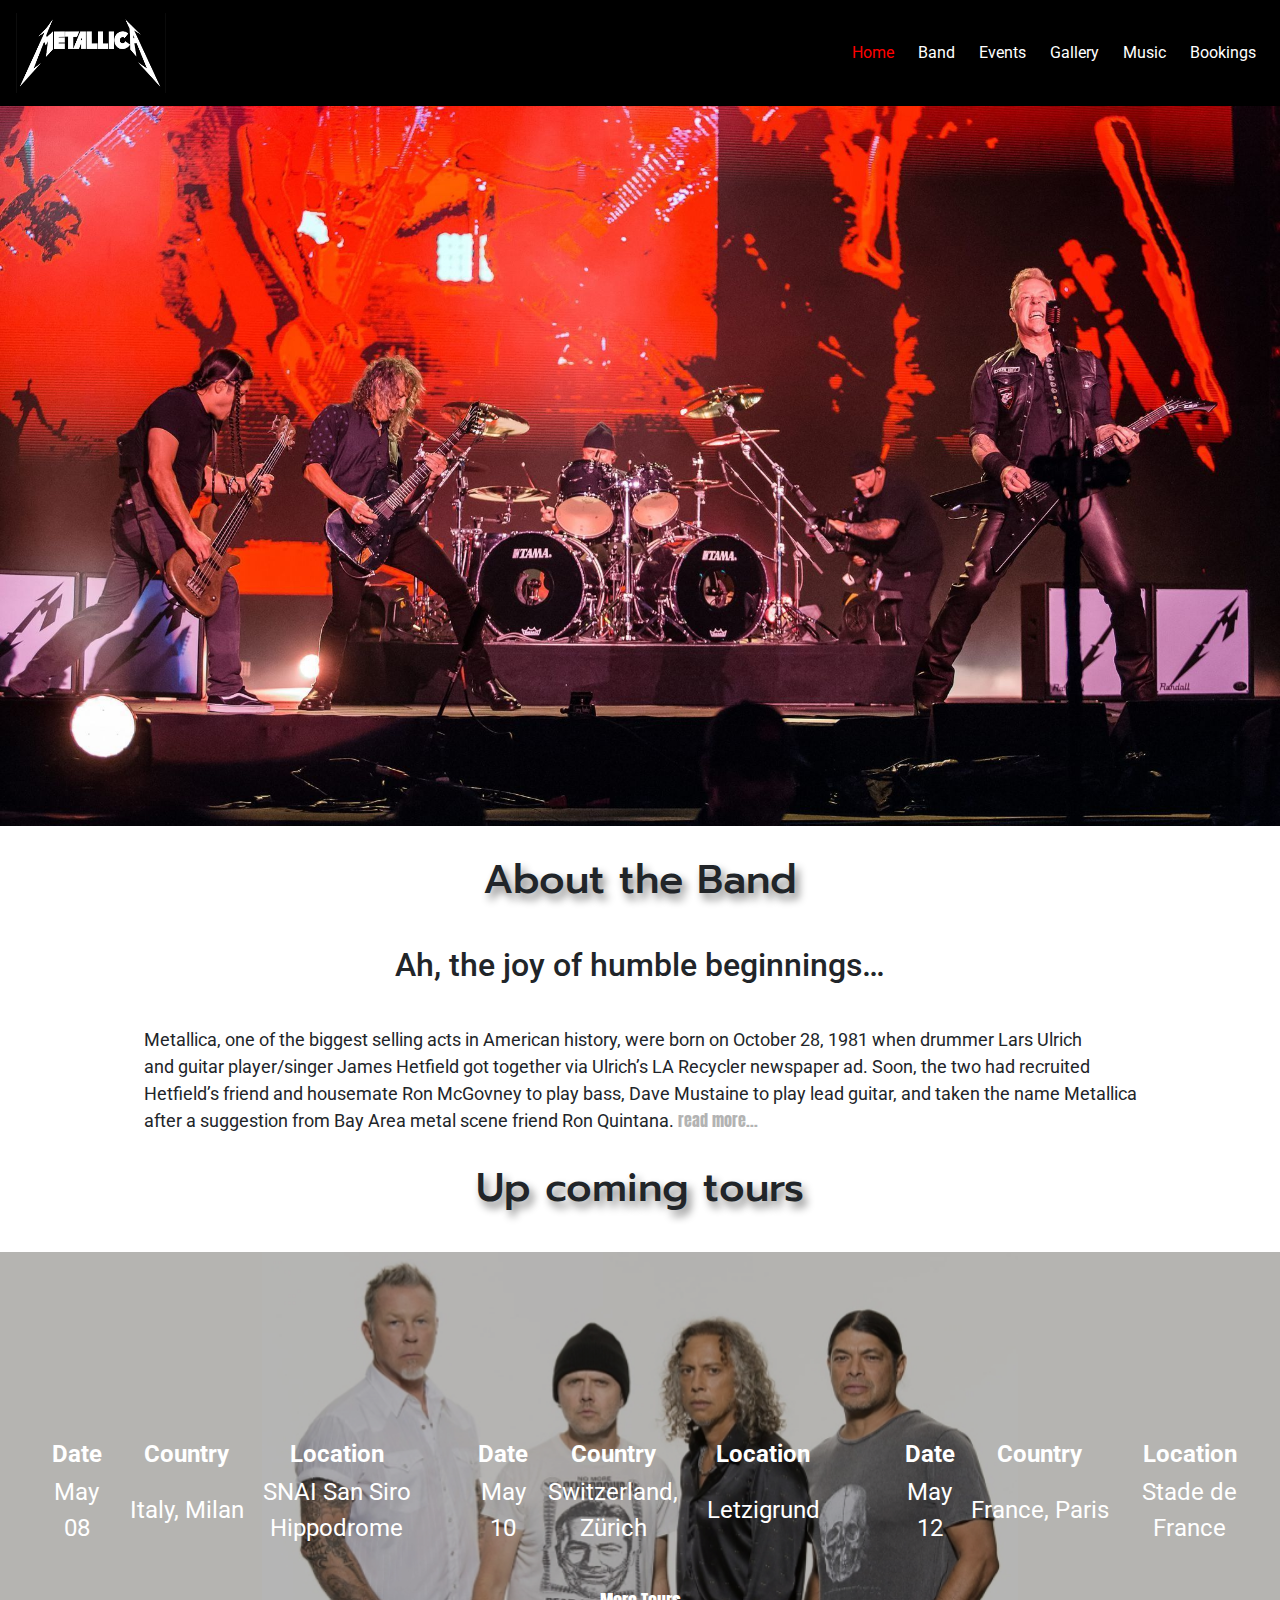
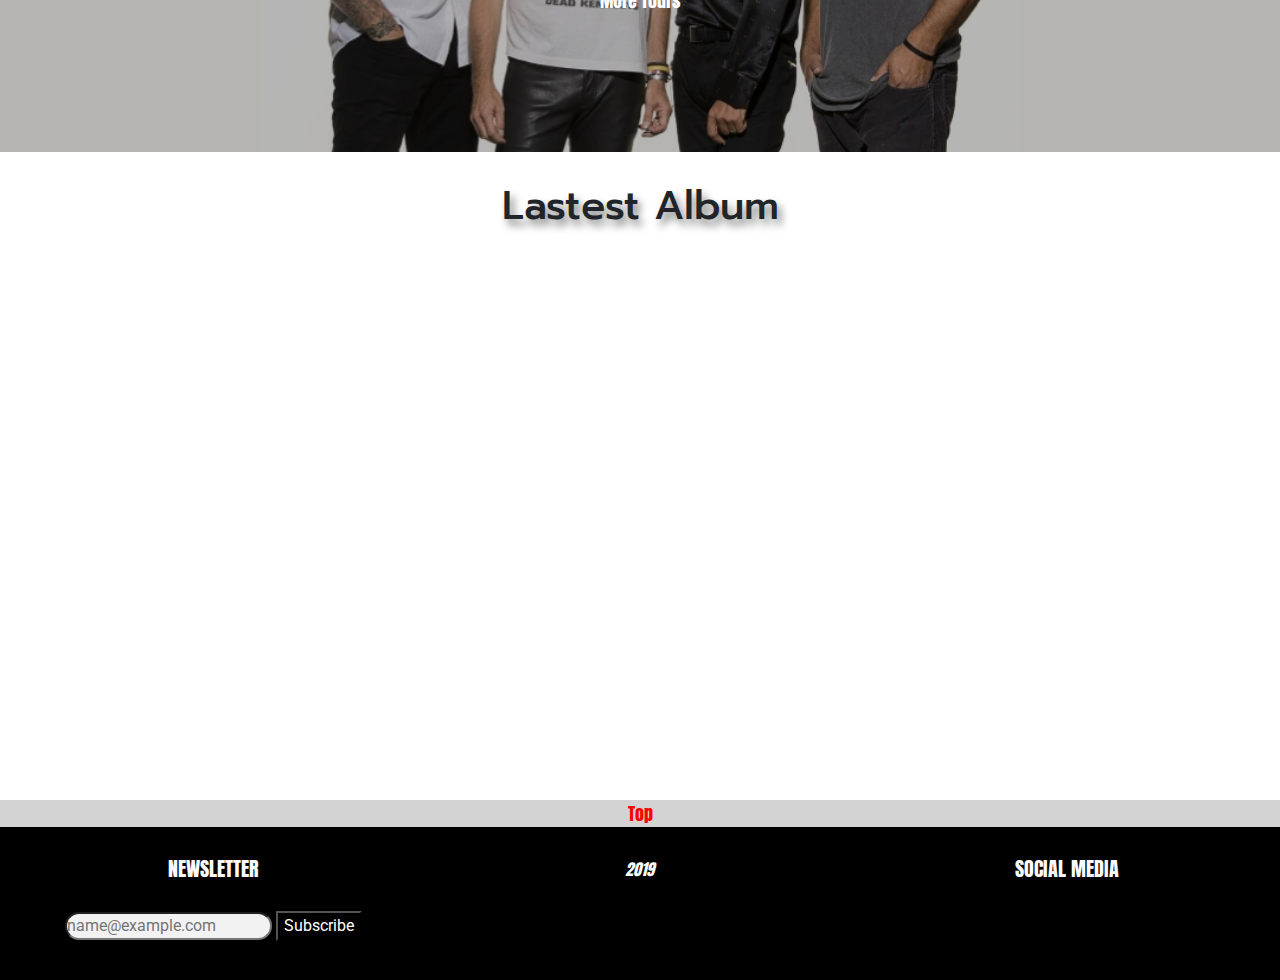
<file: index.html>
<!doctype html>
<html lang="en">

<head>
	<meta charset="utf-8">
	<meta name="viewport" content="width=device-width, initial-scale=1, shrink-to-fit=no">
	<link rel="stylesheet" href="https://stackpath.bootstrapcdn.com/bootstrap/4.3.1/css/bootstrap.min.css"
	integrity="sha384-ggOyR0iXCbMQv3Xipma34MD+dH/1fQ784/j6cY/iJTQUOhcWr7x9JvoRxT2MZw1T"
	crossorigin="anonymous">
	<link rel="stylesheet" href="https://use.fontawesome.com/releases/v5.7.2/css/all.css"
	integrity="sha384-fnmOCqbTlWIlj8LyTjo7mOUStjsKC4pOpQbqyi7RrhN7udi9RwhKkMHpvLbHG9Sr"
	crossorigin="anonymous">
	<link rel="stylesheet" href="css/style.css" type="text/css" />
	<title>Metallica</title>
</head>

<body>
	<!--  Header Starts  -->
	<nav class="navbar navbar-light navbar-expand-sm">
		<a href="index.html" class="navbar-brand">
			<img class="logo" src="images/logo/Metallica_logo.png" alt="The Metallica Band Name"/>
		</a>
		<button class="navbar-toggler ml-auto" type="button" data-toggle="collapse"
		data-target="#navbarNavDropdown" aria-controls="navbarNavDropdown"
		aria-expanded="false" aria-label="Toggle navigation">
        <span class="navbar-toggler-icon"></span></button>
		<div class="collapse navbar-collapse" id="navbarNavDropdown">
			<ul class="navbar-nav ml-auto">
				<li class="active nav-item ml-2"><a class="nav-link"
				href="index.html">Home</a></li>
				<li class="nav-item ml-2"><a class="nav-link"
				href="band.html">Band</a></li>
				<li class="nav-item ml-2"><a class="nav-link"
				href="events.html">Events</a></li>
				<li class="nav-item ml-2"><a class="nav-link" 
				href="gallery.html">Gallery</a></li>
				<li class="nav-item ml-2"><a class="nav-link"
				href="video.html">Music</a></li>
				<li class="nav-item ml-2"><a class="nav-link"
				href="bookings.html">Bookings</a></li>
			</ul>
		</div>
	</nav>
	<!--  Header Ends  -->
	<!--  Section Starts  -->
	<main>
		<section>
			<img class="stage" src="images/index/on_stage.jpg" alt="The Band on Stage" />
		</section>
		<h1>About the Band</h1>
		<br/>
		<h2>Ah, the joy of humble beginnings…</h2>
		<br/>
		<section class="container">
			<p> Metallica, one of the biggest selling acts in American history,
			were born on October 28, 1981 when drummer Lars Ulrich<br/>
			and guitar player/singer James Hetfield got together via Ulrich’s LA
			Recycler newspaper ad. Soon, the two had recruited<br/>
			Hetfield’s friend and housemate Ron McGovney to play bass, Dave 
			Mustaine to play lead guitar, and taken the name Metallica<br/>
			after a suggestion from Bay Area metal scene friend Ron Quintana.
			<a class="readmore" href="band.html">read more...</a></p>
		</section>
		<h1>Up coming tours</h1>
		<section class="blackend">
			<div class="blackend-overlay">
				<div class="row index-center">
					<div class="column col-sm-4">
						<table class="center">
							<tr>
								<th width="70">Date</th>
								<th width="150">Country</th>
								<th width="150">Location</th>
							</tr>
							<tr>
								<td>May 08</td>
								<td>Italy, Milan</td>
								<td>SNAI San Siro Hippodrome</td>
							</tr>
						</table>
					</div>
					<div class="column col-sm-4">
						<table class="center">
							<tr>
								<th width="70">Date</th>
								<th width="150">Country</th>
								<th width="150">Location</th>
							</tr>
							<tr>
								<td>May 10</td>
								<td>Switzerland, Zürich</td>
								<td>Letzigrund</td>
							</tr>
						</table>
					</div>
					<div class="column col-sm-4">
						<table class="center">
							<tr>
								<th width="70">Date</th>
								<th width="150">Country</th>
								<th width="150">Location</th>
							</tr>
							<tr>
								<td>May 12</td>
								<td>France, Paris</td>
								<td>Stade de France</td>
							</tr>
						</table>
					</div>
				</div>
				<a class="moreEvents" href="events.html">More Tours</a>
			</div>
		</section>
		<section class="newalbum">
			<h1>Lastest Album</h1>
			<iframe height="200%" width="75%" src="https://www.youtube.com/embed/QlF4rhAbwyc"
			frameborder="0" allow="accelerometer; autoplay; encrypted-media; gyroscope; picture-in-picture" 
			allowfullscreen></iframe>
		</section>
		<section>
			<div class="button_block"><a href="#top" type="button">Top</a></div>
		</section>
	</main>
	<!--  Section Ends  -->
	<!--  Footer Starts  -->
	<footer class="container-fluid social">
		<div class="row">
			<div class="col-sm-4">
				<h5 class="uppercase general-sub">Newsletter</h5>
				<form>
					<div>
						<input type="email" class="mail" id="email" placeholder="name@example.com">
						<button type="submit" class="button_email">Subscribe</button>
					</div>
				</form>
			</div>
			<div class="col-sm-4 uppercase general-sub">
				<i class="far fa-copyright">2019</i>
			</div>
			<div class="col-sm-4">
				<h5 class="uppercase general-sub">Social Media</h5>
				<div>
					<a class="social-links" href="https://twitter.com/metallica"
					target="blank"><i class="fab fa-twitter"></i></a>
					<a class="social-links" href="https://www.facebook.com/Metallica/"
					target="blank"><i class="fab fa-facebook"></i></a>
					<a class="social-links" href="https://www.instagram.com/metallica/"
					target="blank"><i class="fab fa-instagram"></i></a>
					<a class="social-links" href="https://soundcloud.com/officialmetallica"
					target="blank"><i class="fab fa-soundcloud"></i></a>
				</div>
			</div>
		</div>
	</footer>
	<!--  Footer Ends  -->
	<script src="https://code.jquery.com/jquery-3.3.1.slim.min.js" 
	integrity="sha384-q8i/X+965DzO0rT7abK41JStQIAqVgRVzpbzo5smXKp4YfRvH+8abtTE1Pi6jizo"
	crossorigin="anonymous"></script>
	<script src="https://cdnjs.cloudflare.com/ajax/libs/popper.js/1.14.7/umd/popper.min.js"
	integrity="sha384-UO2eT0CpHqdSJQ6hJty5KVphtPhzWj9WO1clHTMGa3JDZwrnQq4sF86dIHNDz0W1"
	crossorigin="anonymous"></script>
	<script src="https://stackpath.bootstrapcdn.com/bootstrap/4.3.1/js/bootstrap.min.js"
	integrity="sha384-JjSmVgyd0p3pXB1rRibZUAYoIIy6OrQ6VrjIEaFf/nJGzIxFDsf4x0xIM+B07jRM"
	crossorigin="anonymous"></script>
</body>

</html>
</file>
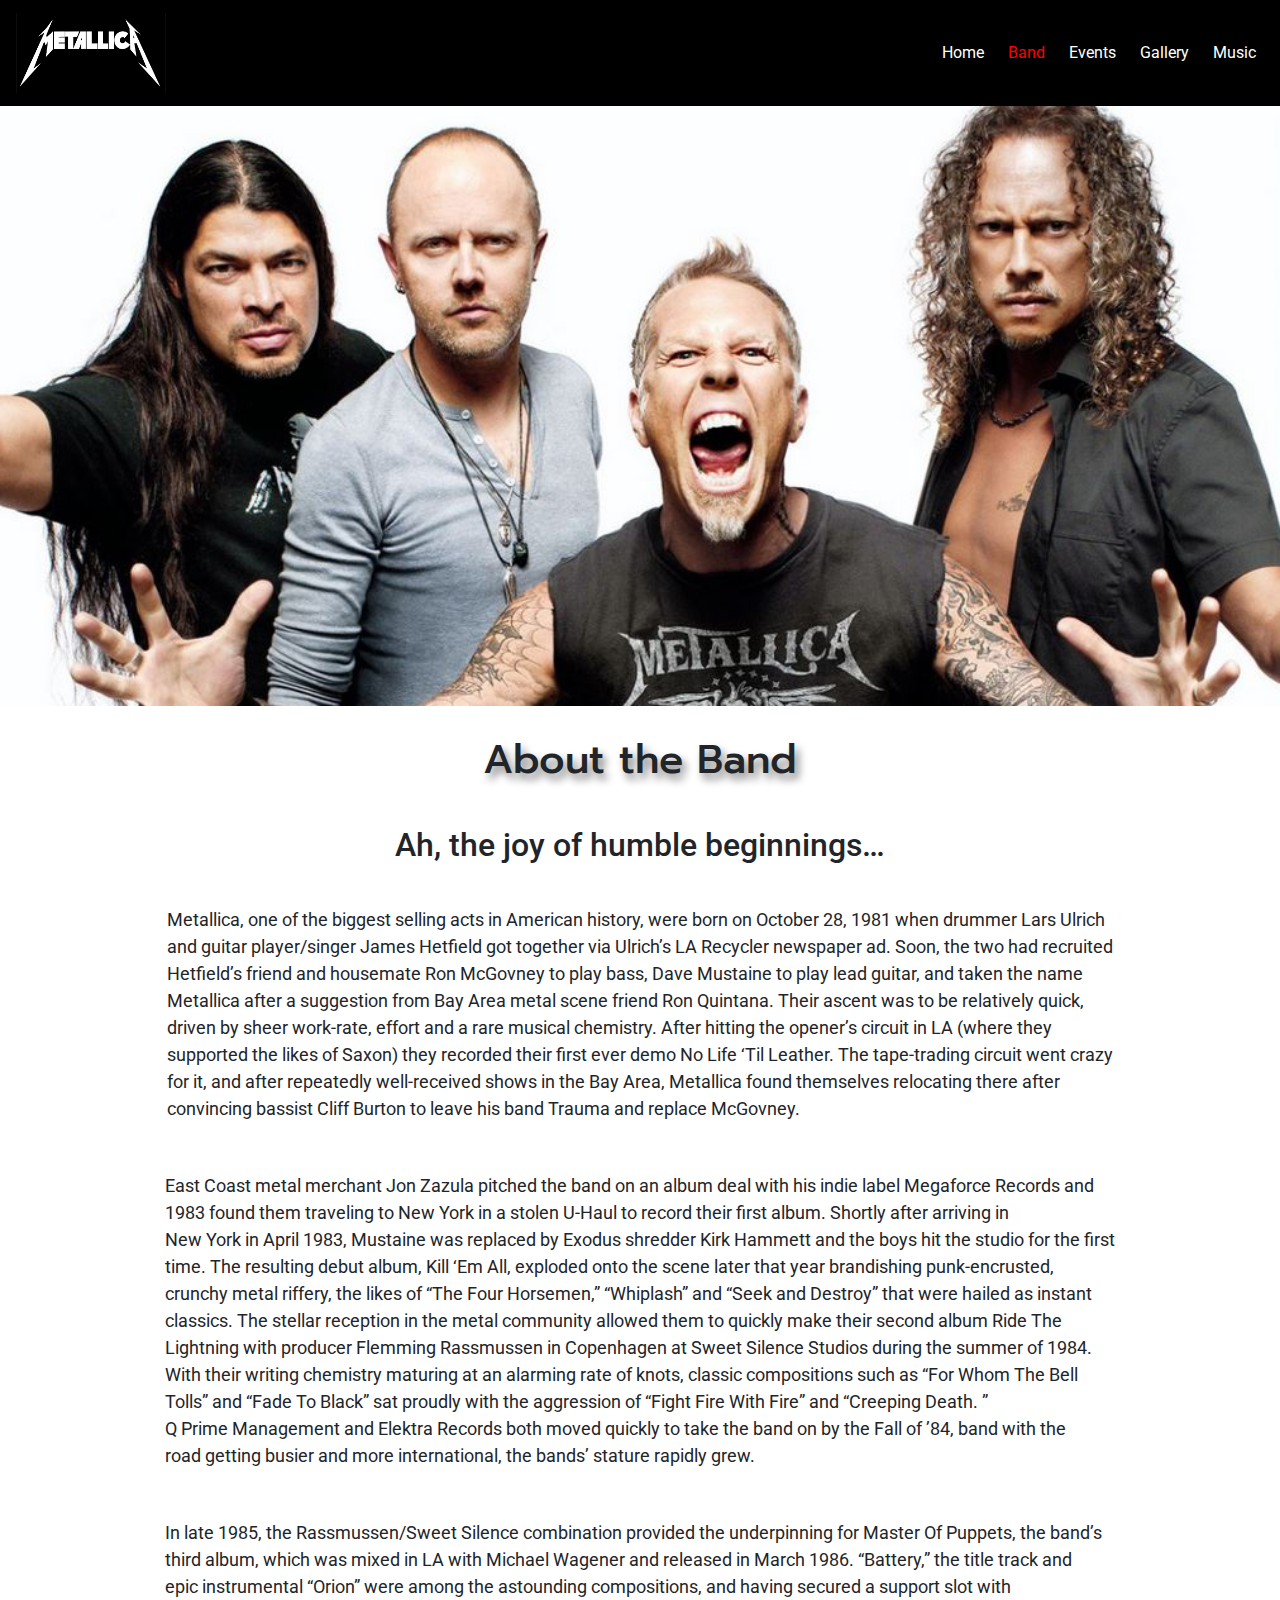
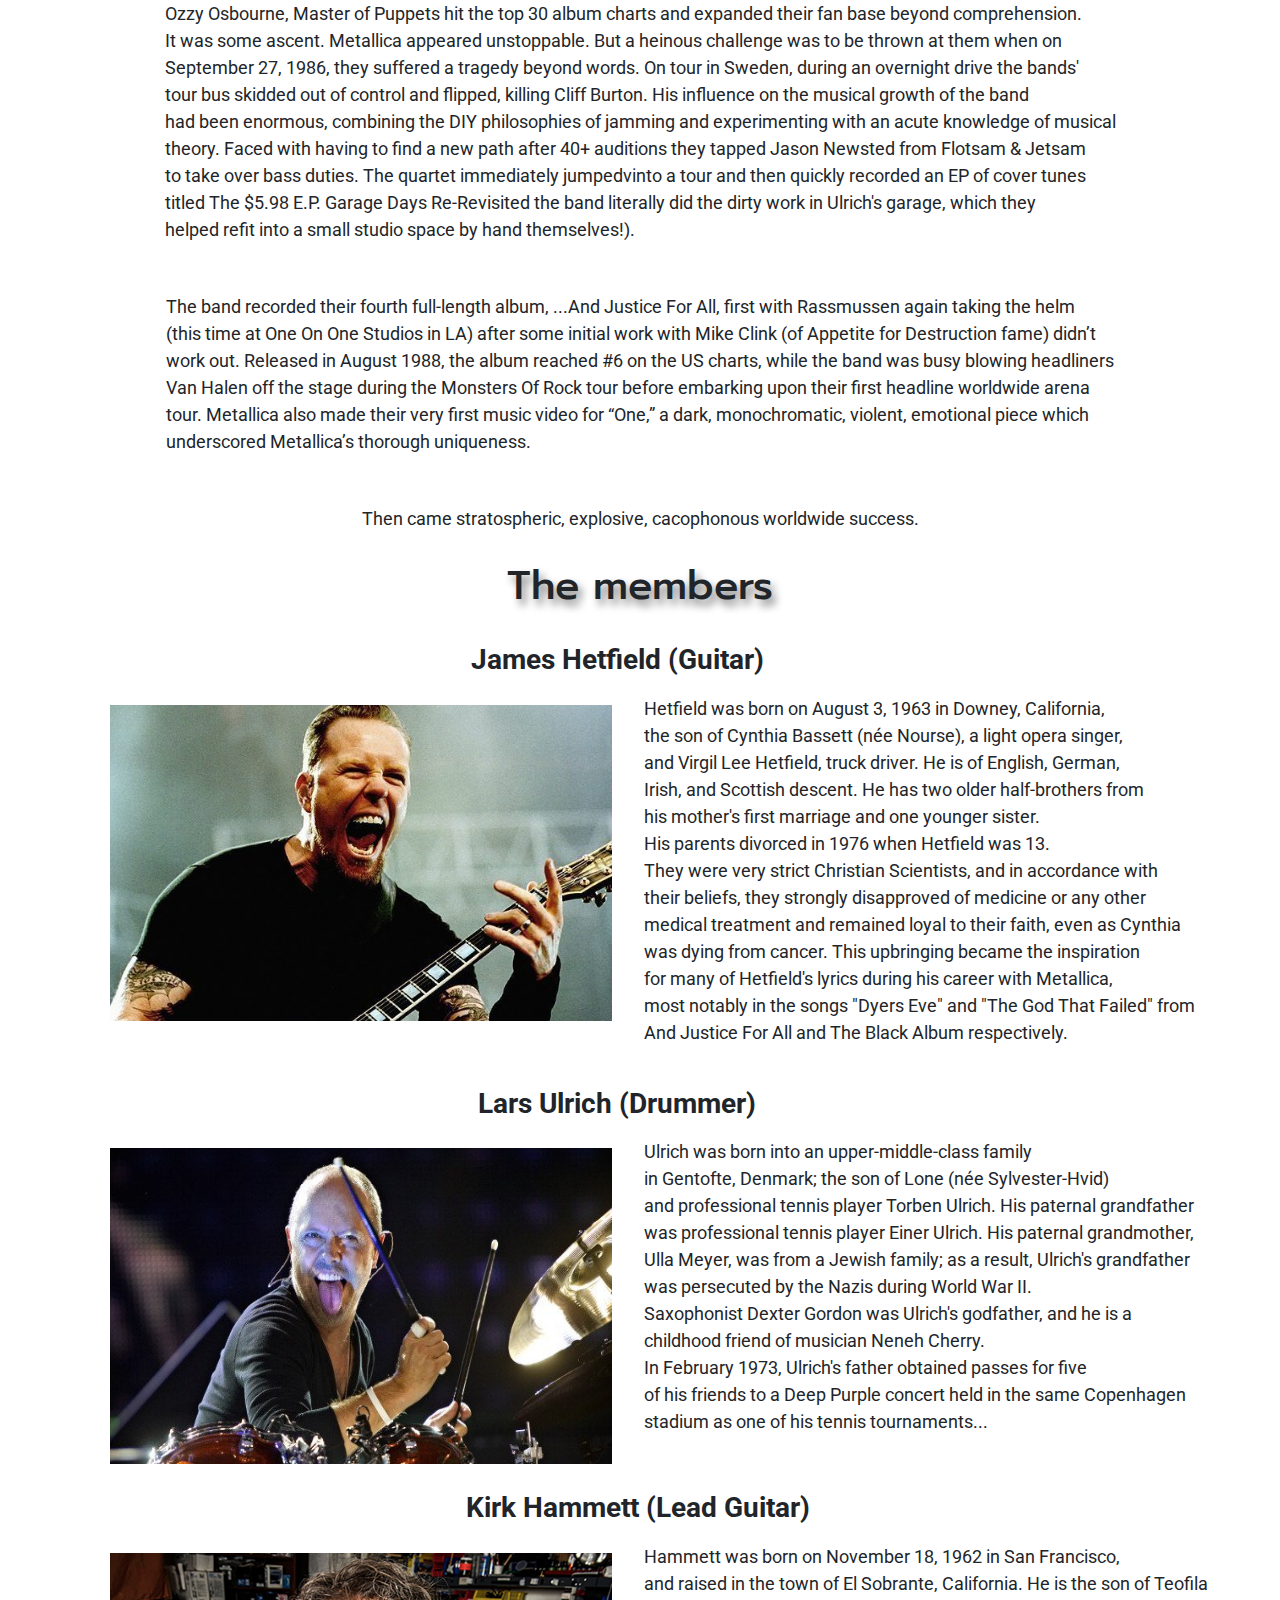
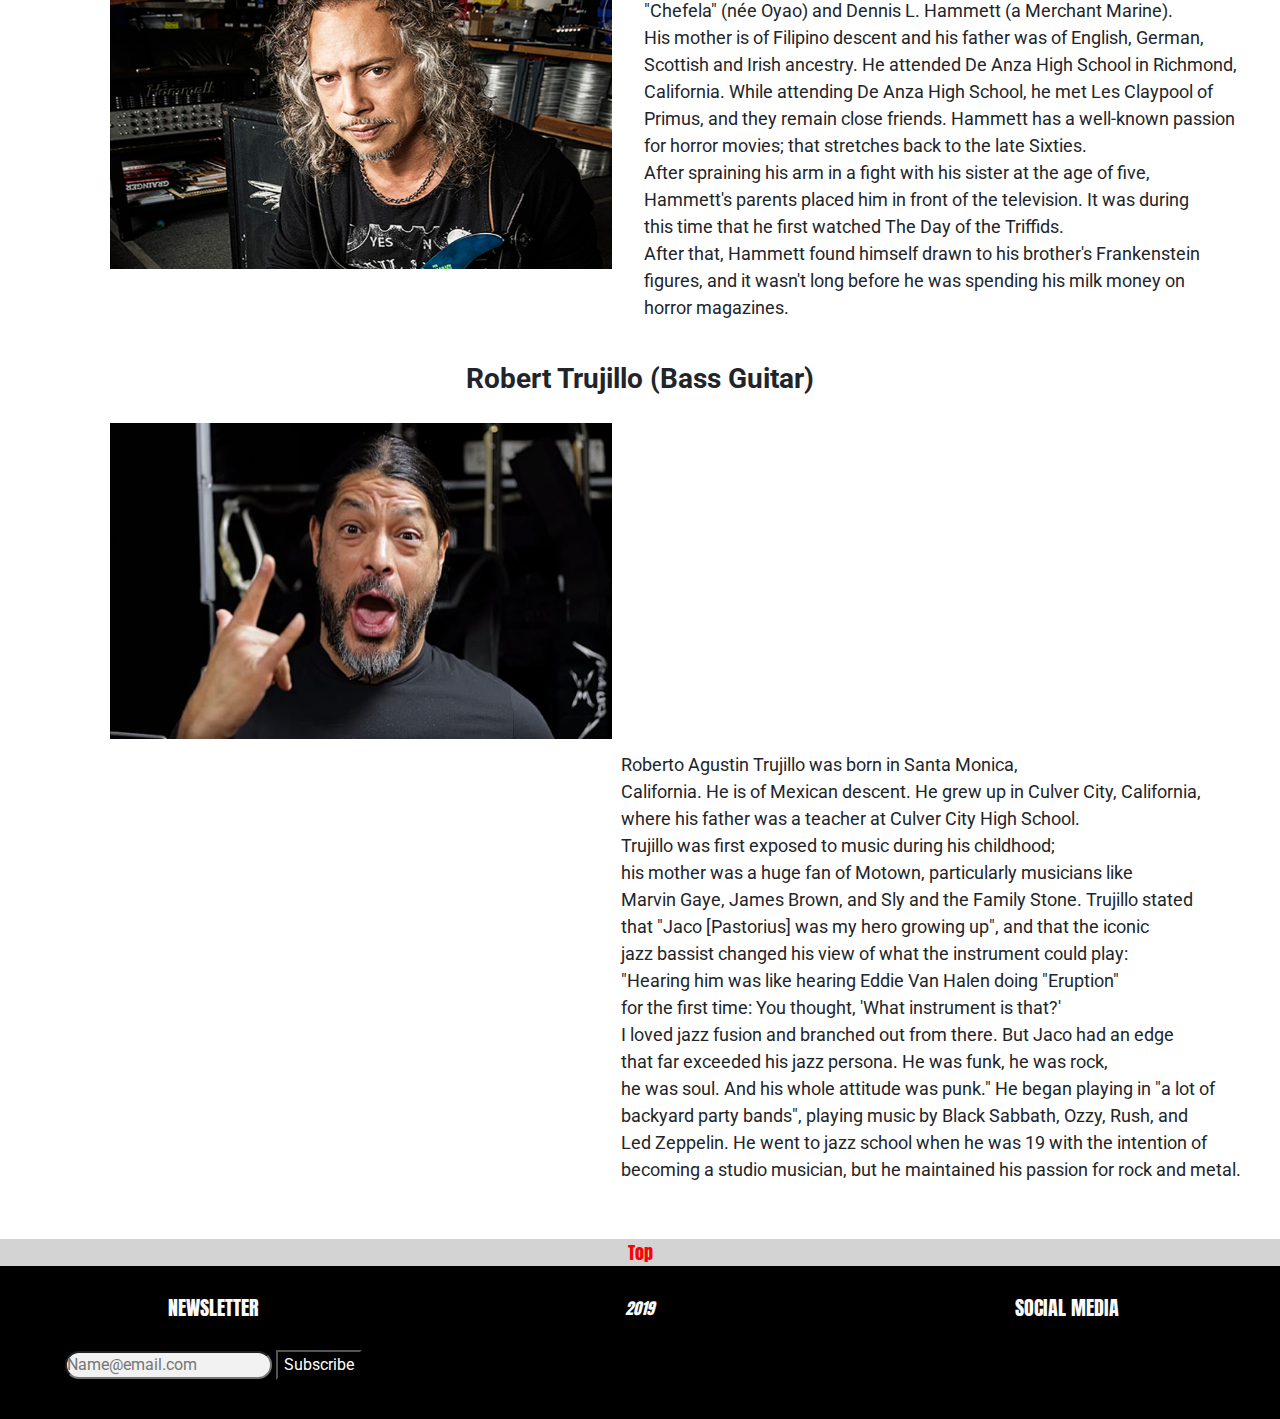
<file: band.html>
<!doctype html>
<html lang="en">

<head>
	<meta charset="utf-8">
	<meta name="viewport" content="width=device-width, initial-scale=1, shrink-to-fit=no">
	<link rel="stylesheet" href="https://stackpath.bootstrapcdn.com/bootstrap/4.3.1/css/bootstrap.min.css"
	integrity="sha384-ggOyR0iXCbMQv3Xipma34MD+dH/1fQ784/j6cY/iJTQUOhcWr7x9JvoRxT2MZw1T"
	crossorigin="anonymous">
	<link rel="stylesheet" href="https://use.fontawesome.com/releases/v5.7.2/css/all.css"
	integrity="sha384-fnmOCqbTlWIlj8LyTjo7mOUStjsKC4pOpQbqyi7RrhN7udi9RwhKkMHpvLbHG9Sr"
	crossorigin="anonymous">
	<link rel="stylesheet" href="css/style.css" type="text/css" />
	<title>Metallica</title>
</head>

<body>
	<!--  Header Starts  -->
	<nav class="navbar navbar-light navbar-expand-sm">
		<a href="index.html" class="navbar-brand">
			<img class="logo" src="images/logo/Metallica_logo.png" alt="The Metallica Band Name"/>
		</a>
		<button class="navbar-toggler ml-auto" type="button" data-toggle="collapse"
		data-target="#navbarNavDropdown" aria-controls="navbarNavDropdown"
		aria-expanded="false" aria-label="Toggle navigation">
        <span class="navbar-toggler-icon"></span></button>
		<div class="collapse navbar-collapse" id="navbarNavDropdown">
			<ul class="navbar-nav ml-auto">
				<li class="nav-item ml-2"><a class="nav-link"
				href="index.html">Home</a></li>
				<li class="active nav-item ml-2"><a class="nav-link"
				href="band.html">Band</a></li>
				<li class="nav-item ml-2"><a class="nav-link"
				href="events.html">Events</a></li>
				<li class="nav-item ml-2"><a class="nav-link"
				href="gallery.html">Gallery</a></li>
				<li class="nav-item ml-2"><a class="nav-link"
				href="video.html">Music</a></li>
			</ul>
		</div>
	</nav>
	<!--  Header Ends  -->
	<!--  Section Starts  -->
	<main>
		<section>
			<img class="members" src="images/band/Metallica-members.jpg"
			alt="The Band Members" />
		</section>
		<h1>About the Band</h1>
		</br>
		<h2>Ah, the joy of humble beginnings…</h2>
		</br>
		<section class="container">
			<p>
				Metallica, one of the biggest selling acts in American history,
				were born on October 28, 1981 when drummer Lars Ulrich<br/> and
				guitar player/singer James Hetfield got together via Ulrich’s LA
				Recycler newspaper ad. Soon, the two had recruited<br/>			
				Hetfield’s friend and housemate Ron McGovney to play bass, Dave 
				Mustaine to play lead guitar, and taken the name<br/> Metallica 
				after a suggestion from Bay Area metal scene friend Ron Quintana.
				Their ascent was to be relatively quick,<br/> driven
				by sheer work-rate, effort and a rare musical chemistry. After
				hitting the opener’s circuit in LA (where they<br/> supported 
				the likes of Saxon) they recorded their first ever demo No Life 
				‘Til Leather. The tape-trading circuit went crazy<br/> for
				it, and after repeatedly well-received shows in the Bay Area, 
				Metallica found themselves relocating there after<br/> convincing
				bassist Cliff Burton to leave his band Trauma and replace McGovney.
			</p>
			</br>
			<p>
				East Coast metal merchant Jon Zazula pitched the band on an album
				deal with his indie label Megaforce Records and<br/> 1983 found 
				them traveling to New York in a stolen U-Haul to record their 
				first album. Shortly after arriving in<br/> New York in
				April 1983, Mustaine was replaced by Exodus shredder Kirk Hammett
				and the boys hit the studio for the first<br/> time. The resulting
				debut album, Kill ‘Em All, exploded onto the scene later that year
				brandishing punk-encrusted,<br/> crunchy metal
				riffery, the likes of “The Four Horsemen,” “Whiplash” and “Seek 
				and Destroy” that were hailed as instant<br/> classics. The stellar
				reception in the metal community allowed them to quickly make their
				second album Ride The<br/> Lightning with producer
				Flemming Rassmussen in Copenhagen at Sweet Silence Studios during
				the summer of 1984.<br/> With their writing chemistry maturing at
				an alarming rate of knots, classic compositions such as “For Whom
				The Bell<br/> Tolls” and “Fade To Black” sat proudly
				with the aggression of “Fight Fire With Fire” and “Creeping Death.
				”<br/> Q Prime Management and Elektra Records both moved quickly 
				to take the band on by the Fall of ’84, band with the<br/> road 
				getting busier and more international, the bands’ stature
				rapidly grew.
			</p>
			</br>
			<p>
				In late 1985, the Rassmussen/Sweet Silence combination provided 
				the underpinning for Master Of Puppets, the band’s<br/> third 
				album, which was mixed in LA with Michael Wagener and released 
				in March 1986. “Battery,” the title track and<br/> epic instrumental
				“Orion” were among the astounding compositions, and having secured
				a support slot with<br/> Ozzy Osbourne, Master of Puppets hit 
				the top 30 album charts and expanded their fan base beyond 
				comprehension.<br/> It was some ascent. Metallica appeared
				unstoppable. But a heinous challenge was to be thrown at them 
				when on<br/> September 27, 1986, they suffered a tragedy beyond
				words. On tour in Sweden, during an overnight drive the bands'<br/>
				tour bus skidded out of control and flipped, killing
				Cliff Burton. His influence on the musical growth of the band<br/>
				had been enormous, combining the DIY philosophies of jamming and 
				experimenting with an acute knowledge of musical<br/> theory.
				Faced with having to find a new path after 40+ auditions
				they tapped Jason Newsted from Flotsam & Jetsam<br/> to take over
				bass duties. The quartet immediately jumpedvinto a tour and then 
				quickly recorded an EP of cover tunes<br/> titled The $5.98 E.P.
				Garage Days Re-Revisited the band literally did the
				dirty work in Ulrich's garage, which they<br/> helped refit into 
				a small studio space by hand themselves!).
			</p>
			</br>
			<p>
				The band recorded their fourth full-length album, ...And Justice 
				For All, first with Rassmussen again taking the helm<br/> (this 
				time at One On One Studios in LA) after some initial work with
				Mike Clink (of Appetite for Destruction fame) didn’t<br/>
				work out. Released in August 1988, the album reached #6 on the US
				charts, while the band was busy blowing headliners<br/> Van Halen
				off the stage during the Monsters Of Rock tour before embarking 
				upon their first headline worldwide arena<br/> tour.
				Metallica also made their very first music video for “One,” a dark,
				monochromatic, violent, emotional piece which<br/> underscored 
				Metallica’s thorough uniqueness.
			</p>
			</br>
			<p>
				Then came stratospheric, explosive, cacophonous worldwide success.
			</p>
		</section>
		<h1>The members</h1>
		<section>
			<div class="row">
				<div class="column">
					<h3><strong>James Hetfield (Guitar)</strong></h3>
					<img class="james" src="images/band/JamesHetfield.jpg"
					alt="James Hetfield Guitar" />
					<p class="personal">Hetfield was born on August 3, 1963 in
					Downey, California,<br/> the son of Cynthia Bassett (née Nourse),
					a light opera singer,<br/> and Virgil Lee Hetfield, truck driver.
					He is of English, German,<br/> Irish, and Scottish descent.
					He has two older
					half-brothers from<br/> his mother's first marriage and one 
					younger sister.<br/> His parents divorced in 1976 when Hetfield
					was 13.<br/> They were very strict Christian Scientists, and
					in accordance with<br/> their beliefs, they strongly disapproved
					of medicine or any other<br/> medical treatment and remained
					loyal to their faith, even as Cynthia<br/> was dying from cancer.
					This upbringing became the inspiration<br/> for many of Hetfield's
					lyrics during his career with Metallica,<br/> most
					notably in the songs "Dyers Eve" and "The God That Failed"
					from<br/> And Justice For All and The Black Album respectively.
					</p>
				</div>
			</div>
		</section>
		<section>
			<div class="row">
				<div class="column">
					<h3><strong>Lars Ulrich (Drummer)</strong></h3>
					<img class="lars" src="images/band/LarsUlrich.jpg"
					alt="Lars Ulrich Drummer" />
					<p class="personal">Ulrich was born into an upper-middle-class
					family<br/> in Gentofte, Denmark; the son of Lone (née Sylvester-Hvid)<br/>
					and professional tennis player Torben Ulrich. His paternal grandfather<br/>
					was professional tennis player Einer Ulrich. His paternal grandmother,<br/>
					Ulla Meyer, was from a Jewish family; as a result, Ulrich's grandfather<br/>
					was persecuted by the Nazis during World War II.<br/> Saxophonist
					Dexter Gordon was Ulrich's godfather, and he is a<br/> childhood
					friend of musician Neneh Cherry.<br/>
					In February 1973, Ulrich's father obtained passes for five<br/>
					of his friends to a Deep Purple concert held in the same Copenhagen<br/>
					stadium as one of his tennis tournaments...
					</p>
				</div>
			</div>
		</section>
		<section>
			<div class="row">
				<div class="column">
					<h3><strong>Kirk Hammett (Lead Guitar)</strong></h3>
					<img class="kirk" src="images/band/KirkHammett.jpg"
					alt="Kirk Hammett Lead Guitar" />
					<p class="personal">Hammett was born on November 18, 1962 in 
					San Francisco,<br/> and raised in the town of El Sobrante, 
					California. He is the son of Teofila<br/> "Chefela" (née Oyao)
					and Dennis L. Hammett (a Merchant Marine).<br/> His mother is
					of Filipino descent and	his father was of English, German,<br/>
					Scottish and Irish ancestry. He attended De Anza High School in
					Richmond,<br/> California. While attending De Anza High School,
					he met Les Claypool of<br/> Primus, and they remain close friends.
					Hammett has	a well-known passion<br/> for horror movies; that stretches
					back to the late Sixties.<br/> After spraining his arm in a
					fight with his sister at the age of five,<br/> Hammett's 
					parents placed him in front of the television. It was during<br/>
					this time that he first watched The Day of the Triffids.<br/>
					After that, Hammett found himself drawn to his brother's Frankenstein<br/>
					figures, and it wasn't long before he was spending his milk money on<br/> 
					horror magazines.
					</p>
				</div>
			</div>
		</section>
		<section>
			<div class="row">
				<div class="column">
					<h3><strong>Robert Trujillo (Bass Guitar)</strong></h3>
					<img class="robert" src="images/band/RobertTrujillo.jpg"
					alt="Robert Trujillo Bass Guitar" />
					<p class="personal">Roberto Agustin Trujillo was born in Santa Monica,<br/>
					California. He is of Mexican descent. He grew up in Culver City, California,<br/>
					where his father was a teacher at Culver City High School.<br/>
					Trujillo was first exposed to music during his childhood;<br/>
					his mother was a huge fan of Motown, particularly musicians like<br/>
					Marvin Gaye, James Brown, and Sly and the Family Stone. Trujillo stated<br/>
					that "Jaco [Pastorius] was my hero growing up", and that the iconic<br/>
					jazz bassist changed his view of what the instrument could play:<br/>
					"Hearing him was like hearing Eddie Van Halen doing "Eruption"<br/>
					for the first time: You thought, 'What instrument is that?'<br/>
					I loved jazz fusion and branched out from there. But Jaco had an edge<br/>
					that far exceeded his jazz persona. He was funk, he was rock,<br/>
					he was soul. And his whole attitude was punk." He began playing in "a lot of<br/>
					backyard party bands", playing music by Black Sabbath, Ozzy, Rush, and<br/>
					Led Zeppelin. He went to jazz school when he was 19 with the intention of<br/>
					becoming a studio musician, but he maintained his passion for rock and metal.
					</p>
				</div>
			</div>
		</section>
		<section class="contianer-fluid">
			<div class="button_block"><a href="#top" type="button">Top</a></div>
		</section>
	</main>
	<!--  Section Ends  -->
	<!--  Footer Starts  -->
	<footer class="container-fluid social">
		<div class="row">
			<div class="col-sm-4">
				<h5 class="uppercase general-sub">Newsletter</h5>
				<form>
					<div>
					<input class="mail" id="email" type="email" 
					
					placeholder="Name@email.com" />
					<button type="submit" class="button_email">Subscribe</button>
					</div>
				</form>
			</div>
			<div class="col-sm-4 uppercase general-sub">
				<i class="far fa-copyright">2019</i>
			</div>
			<div class="col-sm-4">
				<h5 class="uppercase general-sub">Social Media</h5>
				<div>
					<a class="social-links" href="https://twitter.com/metallica"
					target="blank"><i class="fab fa-twitter"></i></a>
					<a class="social-links" href="https://www.facebook.com/Metallica/"
					target="blank"><i class="fab fa-facebook"></i></a>
					<a class="social-links" href="https://www.instagram.com/metallica/"
					target="blank"><i class="fab fa-instagram"></i></a>
					<a class="social-links" href="https://soundcloud.com/officialmetallica"
					target="blank"><i class="fab fa-soundcloud"></i></a>
				</div>
			</div>
		</div>
	</footer>
	<!--  Footer Ends  -->
	<script src="https://code.jquery.com/jquery-3.3.1.slim.min.js"
	integrity="sha384-q8i/X+965DzO0rT7abK41JStQIAqVgRVzpbzo5smXKp4YfRvH+8abtTE1Pi6jizo"
	crossorigin="anonymous"></script>
	<script src="https://cdnjs.cloudflare.com/ajax/libs/popper.js/1.14.7/umd/popper.min.js"
	integrity="sha384-UO2eT0CpHqdSJQ6hJty5KVphtPhzWj9WO1clHTMGa3JDZwrnQq4sF86dIHNDz0W1"
	crossorigin="anonymous"></script>
	<script src="https://stackpath.bootstrapcdn.com/bootstrap/4.3.1/js/bootstrap.min.js"
	integrity="sha384-JjSmVgyd0p3pXB1rRibZUAYoIIy6OrQ6VrjIEaFf/nJGzIxFDsf4x0xIM+B07jRM"
	crossorigin="anonymous"></script>
</body>

</html>
</file>
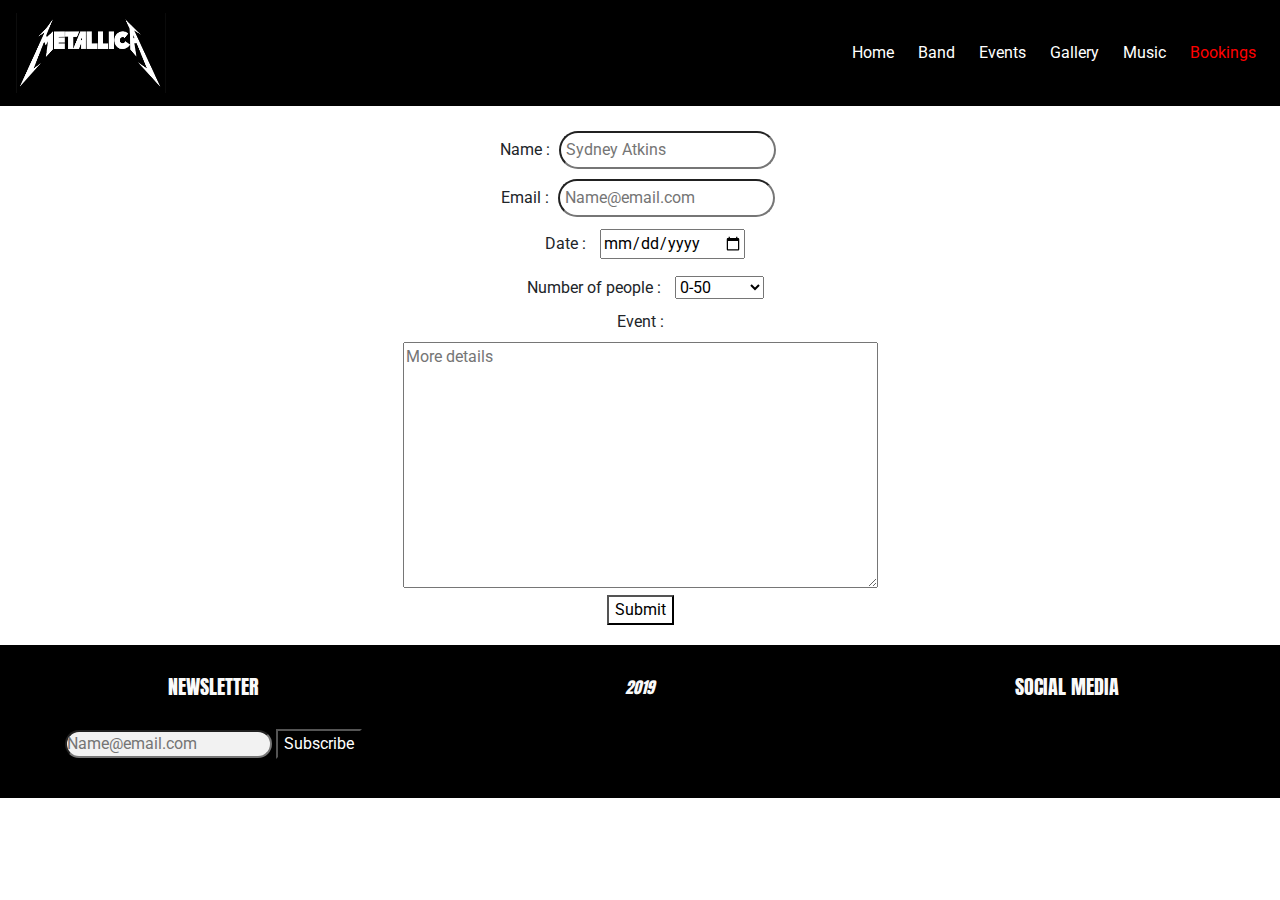
<file: bookings.html>
<!doctype html>
<html lang="en">

<head>
    <meta charset="utf-8">
    <meta name="viewport" content="width=device-width, initial-scale=1, shrink-to-fit=no">
    <link rel="stylesheet" href="https://stackpath.bootstrapcdn.com/bootstrap/4.3.1/css/bootstrap.min.css"
    integrity="sha384-ggOyR0iXCbMQv3Xipma34MD+dH/1fQ784/j6cY/iJTQUOhcWr7x9JvoRxT2MZw1T"
    crossorigin="anonymous">
    <link rel="stylesheet" href="https://use.fontawesome.com/releases/v5.7.2/css/all.css"
    integrity="sha384-fnmOCqbTlWIlj8LyTjo7mOUStjsKC4pOpQbqyi7RrhN7udi9RwhKkMHpvLbHG9Sr"
    crossorigin="anonymous">
    <link rel="stylesheet" href="css/style.css" type="text/css" />
    <title>Metallica</title>
</head>

<body>
    <!--  Header Starts  -->
    <nav class="navbar navbar-light navbar-expand-sm">
        <a href="index.html" class="navbar-brand">
			<img class="logo" src="images/logo/Metallica_logo.png"
			alt="The Metallica Band Name"/>
		</a>
        <button class="navbar-toggler ml-auto" type="button" 
        data-toggle="collapse" data-target="#navbarNavDropdown" 
        aria-controls="navbarNavDropdown" aria-expanded="false" 
        aria-label="Toggle navigation">
        <span class="navbar-toggler-icon"></span></button>
        <div class="collapse navbar-collapse" id="navbarNavDropdown">
            <ul class="navbar-nav ml-auto">
                <li class="nav-item ml-2"><a class="nav-link"
                href="index.html">Home</a></li>
                <li class="nav-item ml-2"><a class="nav-link"
                href="band.html">Band</a></li>
                <li class="nav-item ml-2"><a class="nav-link"
                href="events.html">Events</a></li>
                <li class="nav-item ml-2"><a class="nav-link"
                href="gallery.html">Gallery</a></li>
                <li class="nav-item ml-2"><a class="nav-link"
                href="video.html">Music</a></li>
                <li class="active nav-item ml-2"><a class="nav-link"
                href="bookings.html">Bookings</a></li>
            </ul>
        </div>
    </nav>
    <!--  Header Ends  -->
    <!--  Section Starts  -->
    <main>
        <form>
            <section>
                <label for="name">Name :</label>
                <input class="bookings" id="name" type="text"
                placeholder="Sydney Atkins" required/></br>
                <label for="email">Email :</label>
                <input class="bookings" id="email" type="email"
                placeholder="Name@email.com" required/></br>
                <label class="bookings">Date :</label>
                <input type="date" required/>
                </br>
                <label class="bookings">Number of people :</label>
                <select name="amount">
                    <option value="0-50">0-50</option>
                    <option value="51-100">51-100</option>
                    <option value="101-500">101-500</option>
                    <option value="501-1000">501-1000</option>
                    <option value="1001+">1001+</option>
                </select></br>
                <label for="events">Event :</label></br>
                <textarea class="details" id="events" cols="50" rows="10"
                placeholder="More details"></textarea></br>
                <button type="submit" class="button_bookings">Submit</button>
            </section>
        </form>
    </main>
    <!--  Section Ends  -->
    <!--  Footer Starts  -->
    <footer class="container-fluid social">
        <div class="row">
            <div class="col-sm-4">
                <h5 class="uppercase general-sub">Newsletter</h5>
                <form>
                    <div>
                        <input class="mail" id="email" type="email"
                        placeholder="Name@email.com" />
                        <button type="submit" class="button_email">Subscribe</button>
                    </div>
                </form>
            </div>
            <div class="col-sm-4 uppercase general-sub">
                <i class="far fa-copyright">2019</i>
            </div>
            <div class="col-sm-4">
                <h5 class="uppercase general-sub">Social Media</h5>
                <div>
                    <a class="social-links" href="https://twitter.com/metallica"
                    target="_blank"><i class="fab fa-twitter"></i></a>
                    <a class="social-links" href="https://www.facebook.com/Metallica/"
                    target="_blank"><i class="fab fa-facebook"></i></a>
                    <a class="social-links" href="https://www.instagram.com/metallica/"
                    target="_blank"><i class="fab fa-instagram"></i></a>
                    <a class="social-links" href="https://soundcloud.com/officialmetallica"
                    target="_blank"><i class="fab fa-soundcloud"></i></a>
                </div>
            </div>
        </div>
    </footer>
    <!--  Footer Ends  -->
    <script src="https://code.jquery.com/jquery-3.3.1.slim.min.js"
    integrity="sha384-q8i/X+965DzO0rT7abK41JStQIAqVgRVzpbzo5smXKp4YfRvH+8abtTE1Pi6jizo"
    crossorigin="anonymous"></script>
    <script src="https://cdnjs.cloudflare.com/ajax/libs/popper.js/1.14.7/umd/popper.min.js"
    integrity="sha384-UO2eT0CpHqdSJQ6hJty5KVphtPhzWj9WO1clHTMGa3JDZwrnQq4sF86dIHNDz0W1"
    crossorigin="anonymous"></script>
    <script src="https://stackpath.bootstrapcdn.com/bootstrap/4.3.1/js/bootstrap.min.js"
    integrity="sha384-JjSmVgyd0p3pXB1rRibZUAYoIIy6OrQ6VrjIEaFf/nJGzIxFDsf4x0xIM+B07jRM"
    crossorigin="anonymous"></script>
</body>

</html>
</file>
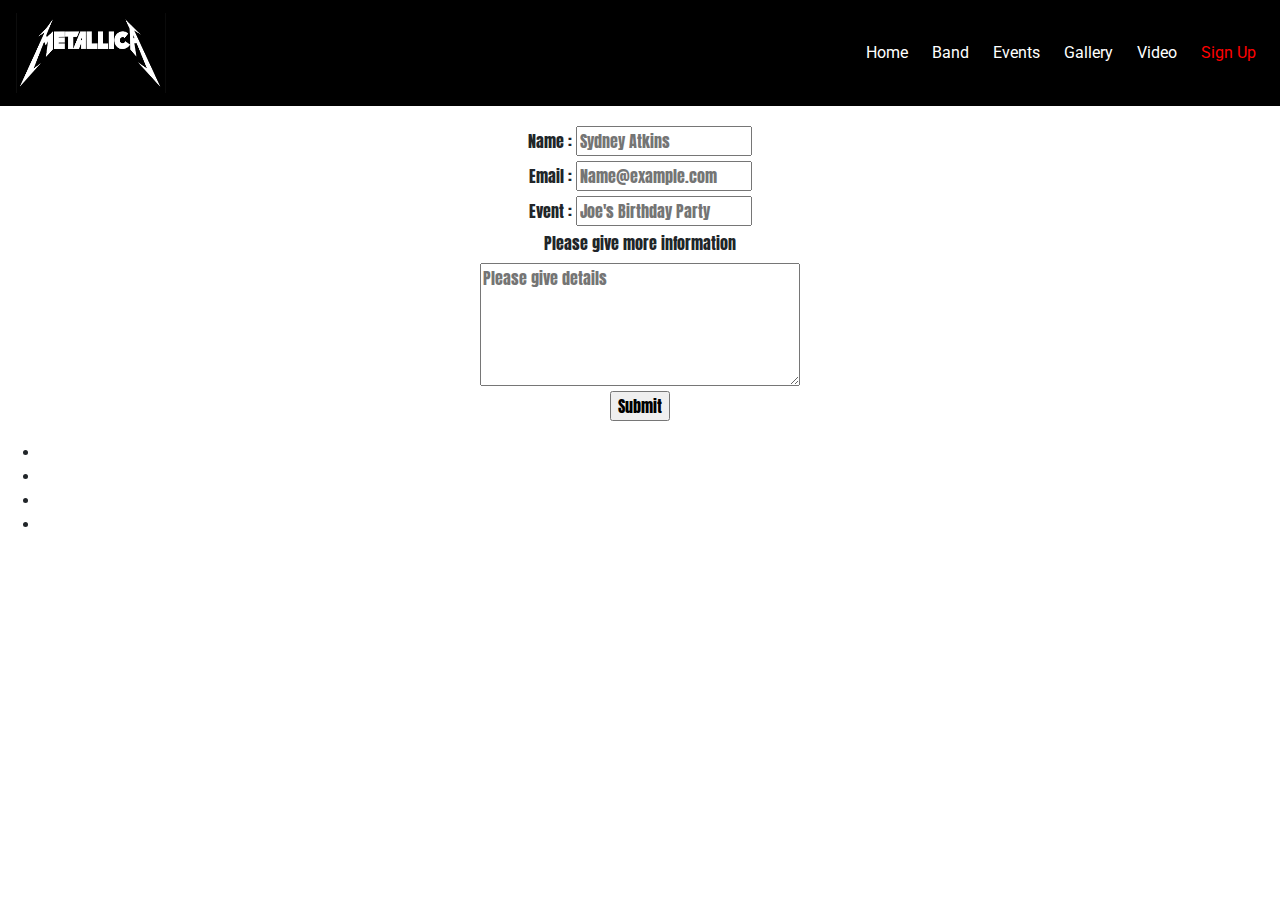
<file: bookus.html>
<!doctype html>
<html lang="en">

<head>
    <meta charset="utf-8">
    <meta name="viewport" content="width=device-width, initial-scale=1, shrink-to-fit=no">
    <link rel="stylesheet" href="https://stackpath.bootstrapcdn.com/bootstrap/4.3.1/css/bootstrap.min.css" integrity="sha384-ggOyR0iXCbMQv3Xipma34MD+dH/1fQ784/j6cY/iJTQUOhcWr7x9JvoRxT2MZw1T" crossorigin="anonymous">
    <link rel="stylesheet" href="https://use.fontawesome.com/releases/v5.7.2/css/all.css" integrity="sha384-fnmOCqbTlWIlj8LyTjo7mOUStjsKC4pOpQbqyi7RrhN7udi9RwhKkMHpvLbHG9Sr" crossorigin="anonymous">
    <link rel="stylesheet" href="css/style.css" type="text/css" />
    <title>Metallica</title>
</head>

<body>
    <!--  Header  -->
    <nav class="navbar navbar-light navbar-expand-sm">
		<a href="index.html" class="navbar-brand">
			<img class="logo" src="images/logo/Metallica_logo.png" alt="The Metallica Band Name"/>
		</a>
		<button class="navbar-toggler ml-auto" type="button" data-toggle="collapse" data-target="#navbarNavDropdown" aria-controls="navbarNavDropdown" aria-expanded="false" aria-label="Toggle navigation">
        <span class="navbar-toggler-icon"></span></button>
		<div class="collapse navbar-collapse" id="navbarNavDropdown">
			<ul class="navbar-nav ml-auto">
				<li class="nav-item ml-2"><a class="nav-link" href="index.html">Home</a></li>
				<li class="nav-item ml-2"><a class="nav-link" href="band.html">Band</a></li>
				<li class="nav-item ml-2"><a class="nav-link" href="events.html">Events</a></li>
				<li class="nav-item ml-2"><a class="nav-link" href="gallery.html">Gallery</a></li>
				<li class="nav-item ml-2"><a class="nav-link" href="video.html">Video</a></li>
				<li class="active nav-item ml-2"><a class="nav-link" href="bookus.html">Sign Up</a></li>
			</ul>
		</div>
	</nav>
    <!--  Header Ends  -->
    <!--  Section  -->
    <section class="sign-up">
        <div class="container-fluid">
            <fieldset>
                <form>
                    <label for="name">Name :</label>
                    <input type="text" placeholder="Sydney Atkins" /></br>
                    <label for="email">Email :</label>
                    <input type="email" placeholder="Name@example.com" /></br>
                    <label for="event">Event :</label>
                    <input type="text" placeholder="Joe's Birthday Party"></br>
                    <label for="details">Please give more information</label></br>
                    <textarea class="text" name="message" row="100" col="100" placeholder="Please give details"></textarea></br>
                    <input type="submit" value="Submit" />
                </form>
            </fieldset>
        </div>
    </section>
    <!--  Section Ends  -->
    <!--  Footer  -->
    <footer>
		<div class="contianer-fluid">
			<div class="nav-footer-right">
				<ul>
					<li class="social-footer"><a href="https://twitter.com/metallica" target="blank"><i class="fab fa-twitter"></i></a></li>
					<li class="social-footer"><a href="https://www.facebook.com/Metallica/" target="blank"><i class="fab fa-facebook"></i></a></li>
					<li class="social-footer"><a href="https://www.instagram.com/metallica/" target="blank"><i class="fab fa-instagram"></i></a></li>
					<li class="social-footer"><a href="https://soundcloud.com/officialmetallica" target="blank"><i class="fab fa-soundcloud"></i></a></li>
				</ul>
			</div>
		</div>
	</footer>

    <!--  Footer Ends  -->
    <script src="https://code.jquery.com/jquery-3.3.1.slim.min.js" integrity="sha384-q8i/X+965DzO0rT7abK41JStQIAqVgRVzpbzo5smXKp4YfRvH+8abtTE1Pi6jizo" crossorigin="anonymous"></script>
    <script src="https://cdnjs.cloudflare.com/ajax/libs/popper.js/1.14.7/umd/popper.min.js" integrity="sha384-UO2eT0CpHqdSJQ6hJty5KVphtPhzWj9WO1clHTMGa3JDZwrnQq4sF86dIHNDz0W1" crossorigin="anonymous"></script>
    <script src="https://stackpath.bootstrapcdn.com/bootstrap/4.3.1/js/bootstrap.min.js" integrity="sha384-JjSmVgyd0p3pXB1rRibZUAYoIIy6OrQ6VrjIEaFf/nJGzIxFDsf4x0xIM+B07jRM" crossorigin="anonymous"></script>
</body>

</html>
</file>
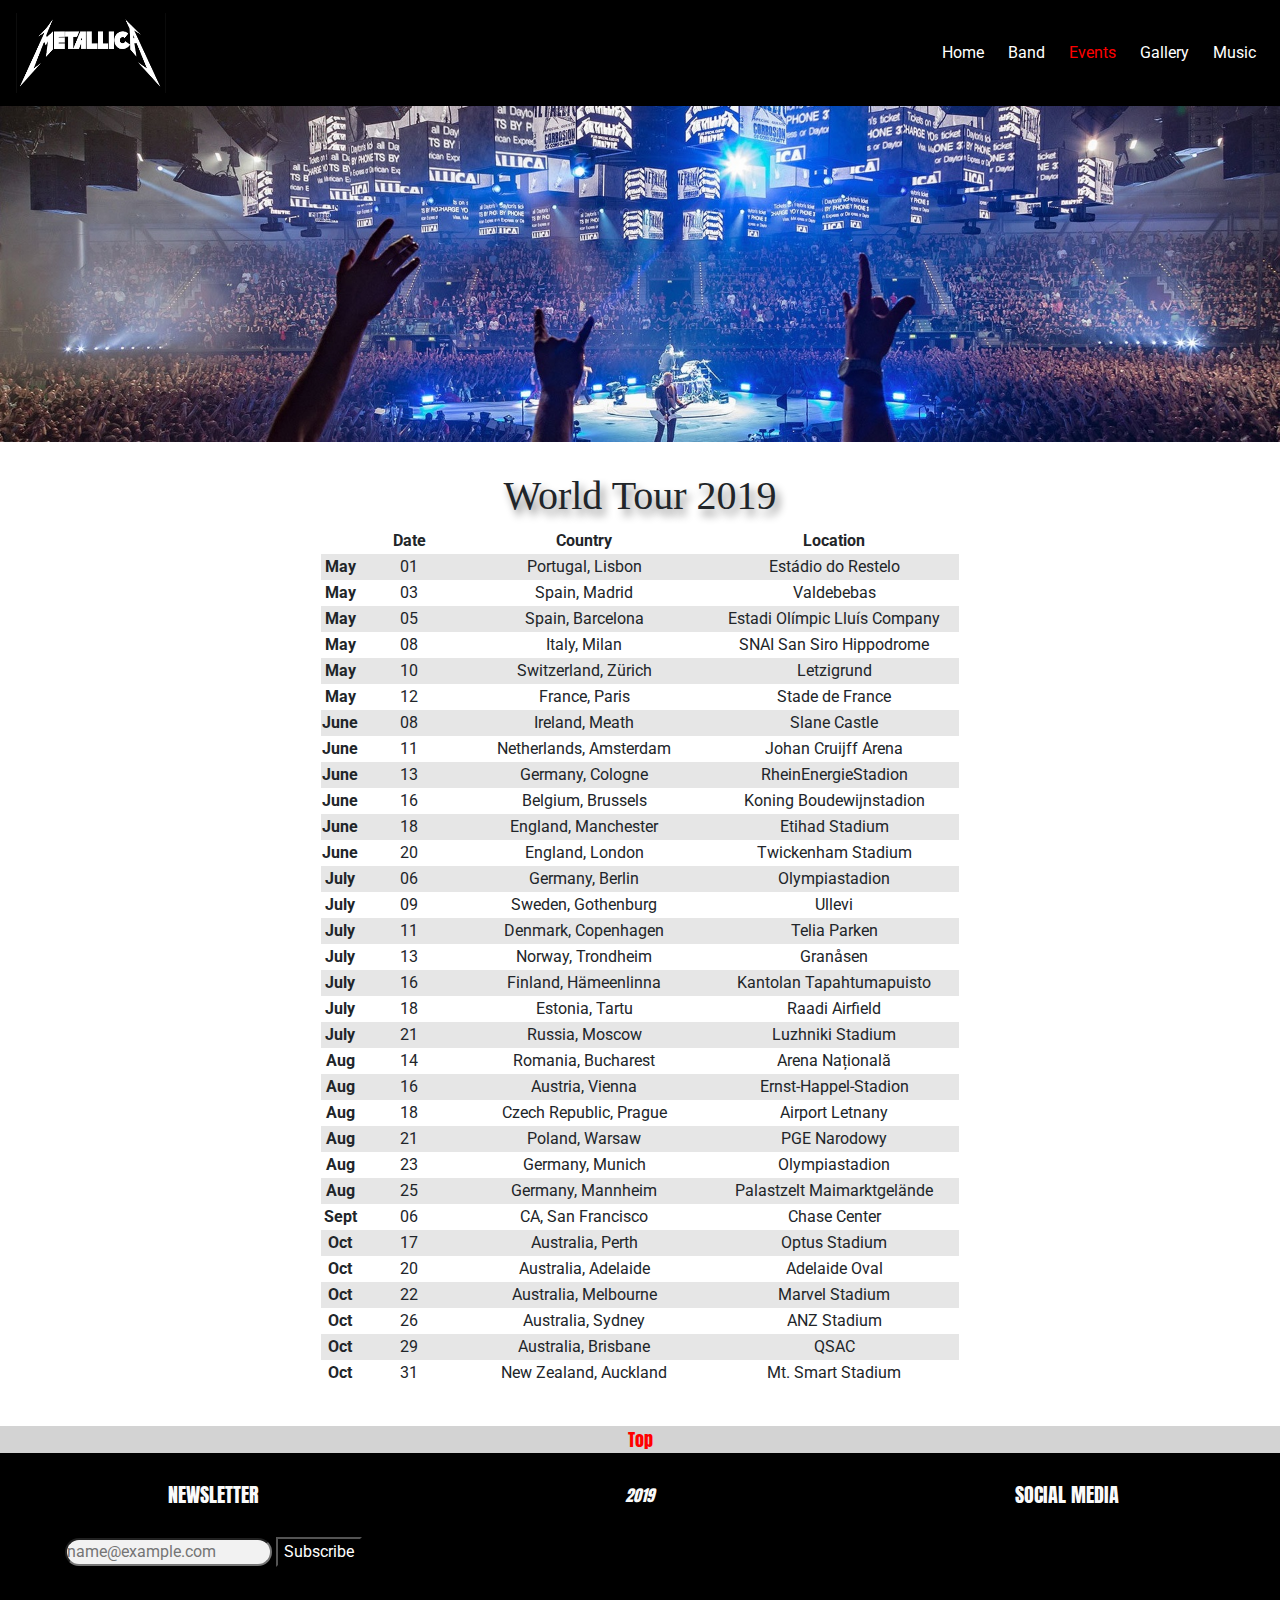
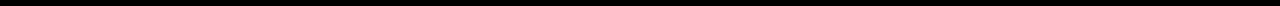
<file: events.html>
<!doctype html>
<html lang="en">

<head>
	<meta charset="utf-8">
	<meta name="viewport" content="width=device-width, initial-scale=1, shrink-to-fit=no">
	<link rel="stylesheet" href="https://stackpath.bootstrapcdn.com/bootstrap/4.3.1/css/bootstrap.min.css"
	integrity="sha384-ggOyR0iXCbMQv3Xipma34MD+dH/1fQ784/j6cY/iJTQUOhcWr7x9JvoRxT2MZw1T"
	crossorigin="anonymous">
	<link rel="stylesheet" href="https://use.fontawesome.com/releases/v5.7.2/css/all.css" 
	integrity="sha384-fnmOCqbTlWIlj8LyTjo7mOUStjsKC4pOpQbqyi7RrhN7udi9RwhKkMHpvLbHG9Sr"
	crossorigin="anonymous">
	<link rel="stylesheet" href="css/style.css" type="text/css" />

	<title>Metallica</title>
</head>

<body>
	<!--  Header Starts  -->
	<nav class="navbar navbar-light navbar-expand-sm">
		<a href="index.html" class="navbar-brand">
			<img class="logo" src="images/logo/Metallica_logo.png" alt="The Metallica Band Name"/>
		</a>
		<button class="navbar-toggler ml-auto" type="button" data-toggle="collapse"
		data-target="#navbarNavDropdown" aria-controls="navbarNavDropdown"
		aria-expanded="false" aria-label="Toggle navigation">
        <span class="navbar-toggler-icon"></span></button>
		<div class="collapse navbar-collapse" id="navbarNavDropdown">
			<ul class="navbar-nav ml-auto">
				<li class="nav-item ml-2"><a class="nav-link"
				href="index.html">Home</a></li>
				<li class="nav-item ml-2"><a class="nav-link"
				href="band.html">Band</a></li>
				<li class="active nav-item ml-2"><a class="nav-link"
				href="events.html">Events</a></li>
				<li class="nav-item ml-2"><a class="nav-link"
				href="gallery.html">Gallery</a></li>
				<li class="nav-item ml-2"><a class="nav-link"
				href="video.html">Music</a></li>
			</ul>
		</div>
	</nav>
	<!--  Header Ends  -->
	<!--  Section Starts  -->
	<section>
		<img class="events" src="images/events/World_tour.jpg" alt="The Band on Stage" />
	</section>
	<h1 class="world">World Tour 2019</h1>
	<section class="date">
		<table class="centerTable">
			<tr>
				<th></th>
				<th width="100">Date</th>
				<th width="250">Country</th>
				<th width="250">Location</th>
			</tr>
			<tr class="eventsTable">
				<th>May</th>
				<td>01</td>
				<td>Portugal, Lisbon</td>
				<td>Estádio do Restelo</td>
			</tr>
			<tr>
				<th>May</th>
				<td>03</td>
				<td>Spain, Madrid</td>
				<td>Valdebebas</td>
			</tr>
			<tr class="eventsTable">
				<th>May</th>
				<td>05</td>
				<td>Spain, Barcelona</td>
				<td>Estadi Olímpic Lluís Company</td>
			</tr>
			<tr>
				<th>May</th>
				<td>08</td>
				<td>Italy, Milan</td>
				<td>SNAI San Siro Hippodrome</td>
			</tr>
			<tr class="eventsTable">
				<th>May</th>
				<td>10</td>
				<td>Switzerland, Zürich</td>
				<td>Letzigrund</td>
			</tr>
			<tr>
				<th>May</th>
				<td>12</td>
				<td>France, Paris</td>
				<td>Stade de France</td>
			</tr>
			<tr class="eventsTable">
				<th>June</th>
				<td>08</td>
				<td>Ireland, Meath</td>
				<td>Slane Castle</td>
			</tr>
			<tr>
				<th>June</th>
				<td>11</td>
				<td>Netherlands, Amsterdam</td>
				<td>Johan Cruijff Arena</td>
			</tr>
			<tr class="eventsTable">
				<th>June</th>
				<td>13</td>
				<td>Germany, Cologne</td>
				<td>RheinEnergieStadion</td>
			</tr>
			<tr>
				<th>June</th>
				<td>16</td>
				<td>Belgium, Brussels</td>
				<td>Koning Boudewijnstadion</td>
			</tr>
			<tr class="eventsTable">
				<th>June</th>
				<td>18</td>
				<td>England, Manchester</td>
				<td>Etihad Stadium</td>
			</tr>
			<tr>
				<th>June</th>
				<td>20</td>
				<td>England, London</td>
				<td>Twickenham Stadium</td>
			</tr>
			<tr class="eventsTable">
				<th>July</th>
				<td>06</td>
				<td>Germany, Berlin</td>
				<td>Olympiastadion</td>
			</tr>
			<tr>
				<th>July</th>
				<td>09</td>
				<td>Sweden, Gothenburg</td>
				<td>Ullevi</td>
			</tr>
			<tr class="eventsTable">
				<th>July</th>
				<td>11</td>
				<td>Denmark, Copenhagen</td>
				<td>Telia Parken</td>
			</tr>
			<tr>
				<th>July</th>
				<td>13</td>
				<td>Norway, Trondheim</td>
				<td>Granåsen</td>
			</tr>
			<tr class="eventsTable">
				<th>July</th>
				<td>16</td>
				<td>Finland, Hämeenlinna</td>
				<td>Kantolan Tapahtumapuisto</td>
			</tr>
			<tr>
				<th>July</th>
				<td>18</td>
				<td>Estonia, Tartu</td>
				<td>Raadi Airfield</td>
			</tr>
			<tr class="eventsTable">
				<th>July</th>
				<td>21</td>
				<td>Russia, Moscow</td>
				<td>Luzhniki Stadium</td>
			</tr>
			<tr>
				<th>Aug</th>
				<td>14</td>
				<td>Romania, Bucharest</td>
				<td>Arena Națională</td>
			</tr>
			<tr class="eventsTable">
				<th>Aug</th>
				<td>16</td>
				<td>Austria, Vienna</td>
				<td>Ernst-Happel-Stadion</td>
			</tr>
			<tr>
				<th>Aug</th>
				<td>18</td>
				<td>Czech Republic, Prague</td>
				<td>Airport Letnany</td>
			</tr>
			<tr class="eventsTable">
				<th>Aug</th>
				<td>21</td>
				<td>Poland, Warsaw</td>
				<td>PGE Narodowy</td>
			</tr>
			<tr>
				<th>Aug</th>
				<td>23</td>
				<td>Germany, Munich</td>
				<td>Olympiastadion</td>
			</tr>
			<tr class="eventsTable">
				<th>Aug</th>
				<td>25</td>
				<td>Germany, Mannheim</td>
				<td>Palastzelt Maimarktgelände</td>
			</tr>
			<tr>
				<th>Sept</th>
				<td>06</td>
				<td>CA, San Francisco</td>
				<td>Chase Center</td>
			</tr>
			<tr class="eventsTable">
				<th>Oct</th>
				<td>17</td>
				<td>Australia, Perth</td>
				<td>Optus Stadium</td>
			</tr>
			<tr>
				<th>Oct</th>
				<td>20</td>
				<td>Australia, Adelaide</td>
				<td>Adelaide Oval</td>
			</tr>
			<tr class="eventsTable">
				<th>Oct</th>
				<td>22</td>
				<td>Australia, Melbourne</td>
				<td>Marvel Stadium</td>
			</tr>
			<tr>
				<th>Oct</th>
				<td>26</td>
				<td>Australia, Sydney</td>
				<td>ANZ Stadium</td>
			</tr>
			<tr class="eventsTable">
				<th>Oct</th>
				<td>29</td>
				<td>Australia, Brisbane</td>
				<td>QSAC</td>
			</tr>
			<tr>
				<th>Oct</th>
				<td>31</td>
				<td>New Zealand, Auckland</td>
				<td>Mt. Smart Stadium</td>
			</tr>
		</table>
	</section>
	<section class="contianer-fluid">
		<div class="button_block"><a href="#top" type="button">Top</a></div>
	</section>
	<!--  Section Ends  -->
	<!--  Footer Starts  -->
	<footer class="container-fluid social">
		<div class="row">
			<div class="col-sm-4">
				<h5 class="uppercase general-sub">Newsletter</h5>
				<form>
					<div>
						<input type="email" class="mail" id="email"
						placeholder="name@example.com">
						<button type="submit" class="button_email">Subscribe</button>
					</div>
				</form>
			</div>
			<div class="col-sm-4 uppercase general-sub">
				<i class="far fa-copyright">2019</i>
			</div>
			<div class="col-sm-4">
				<h5 class="uppercase general-sub">Social Media</h5>
				<div>
					<a class="social-links" href="https://twitter.com/metallica"
					target="blank"><i class="fab fa-twitter"></i></a>
					<a class="social-links" href="https://www.facebook.com/Metallica/"
					target="blank"><i class="fab fa-facebook"></i></a>
					<a class="social-links" href="https://www.instagram.com/metallica/"
					target="blank"><i class="fab fa-instagram"></i></a>
					<a class="social-links" href="https://soundcloud.com/officialmetallica"
					target="blank"><i class="fab fa-soundcloud"></i></a>
				</div>
			</div>
		</div>
	</footer>
	<!--  Footer Ends  -->
	<script src="https://code.jquery.com/jquery-3.3.1.slim.min.js"
	integrity="sha384-q8i/X+965DzO0rT7abK41JStQIAqVgRVzpbzo5smXKp4YfRvH+8abtTE1Pi6jizo"
	crossorigin="anonymous"></script>
	<script src="https://cdnjs.cloudflare.com/ajax/libs/popper.js/1.14.7/umd/popper.min.js"
	integrity="sha384-UO2eT0CpHqdSJQ6hJty5KVphtPhzWj9WO1clHTMGa3JDZwrnQq4sF86dIHNDz0W1"
	crossorigin="anonymous"></script>
	<script src="https://stackpath.bootstrapcdn.com/bootstrap/4.3.1/js/bootstrap.min.js"
	integrity="sha384-JjSmVgyd0p3pXB1rRibZUAYoIIy6OrQ6VrjIEaFf/nJGzIxFDsf4x0xIM+B07jRM"
	crossorigin="anonymous"></script>
</body>

</html>
</file>
<file: css/style.css>
@import url('https://fonts.googleapis.com/css?family=Lato|Open+Sans|Roboto|Anton|Prompt');


/*--  Navbar starts --*/

.navbar {
    background-color: #000000;
}

.navbar-light .navbar-nav .nav-link {
    color: #ffffff;
}

.navbar-light .navbar-nav .nav-link:hover {
    color: #8c8c8c;
}

.navbar-light .navbar-nav .active>.nav-link,
.navbar-light .navbar-nav .nav-link.active,
.navbar-light .navbar-nav .nav-link.show,
.navbar-light .navbar-nav .show>.nav-link {
    color: #ff0000;
}

.navbar-light .navbar-toggler {
    color: #0c5460;
    border-color: #e9ecef;
}

.navbar-toggler-icon {
    display: inline-block;
    width: 1.5em;
    height: 1.5em;
    vertical-align: middle;
    content: "";
    background: no-repeat center center;
    background-size: 100% 100%;
    background-color: white;
}

.navbar-light .navbar-nav .nav-link:focus {
    color: #ffffff;
}

.navbar-light .navbar-nav .nav-link:hover {
    color: #b3b3b3;
}

/*--  Navbar ends --*/

/*--  Logo starts  --*/

.logo {
    margin: 0px;
    height: 80px;
    width: 150px;
    background-color: #000000;
}

/*--  Logo ends  --*/

/*--  Section starts  --*/

/*-- Bookings starts  --*/

.sign-up {
    margin-top: 25px;
    font-family: "Anton";
    font-size: 17px;
}

.form {
    margin: 62px;
    padding: 5px;
    text-align: center;
    border-radius: 50px;
}

.bookings {
    margin: 5px;
    padding: 5px;
    border-radius: 50px;
}

.button_bookings {
    background-color: white;
    color: black;
}

.button_bookings:hover {
    background-color: black;
    color: white;
}

.details {
    max-width: 80%;
}

/*--  Bookings ends  --*/

.text {
    height: 200px;
    width: 400px;
}

.stage {
    position: relative;
    width: 100%;
}

.events {
    position: relative;
    width: 100%;
}

.members {
    position: relative;
    width: 100%;
}

.james {
    height: 316px;
    margin-left: 179px;
    width: 502px;
    float: left;
}

.lars {
    height: 316px;
    margin-left: 179px;
    width: 502px;
    float: left;
}

.kirk {
    height: 316px;
    margin-left: 179px;
    width: 502px;
    float: left;
}

.robert {
    height: 316px;
    margin-left: 179px;
    width: 502px;
    float: left;
}

.personal {
    float: right;
    text-align: left;
    margin-left: 100px;
}

.row {
    margin-right: 0;
    margin-left: 0;
}

.readmore {
    margin-left: auto;
    margin-top: auto;
    margin-bottom: auto;
    width: 13%;
    font-family: "Anton";
    font-size: medium;
    font-stretch: expanded;
    color: #b3b3b3;
}

.readmore a {
    color: red;
}

.readmore:hover {
    color: red;
    text-decoration: none;
}

/*--  Index table starts  --*/

.center {
    margin: 0;
    margin-right: 0;
    background-color: #f2f2f2;
    background-size: cover;
}

.index-center {
    margin-right: 0;
    margin-left: 0;
}

.blackend {
    background-image: url(../images/index/blackend.jpg);
    background-position: center;
    background-repeat: no-repeat;
    width: 100%;
}

.moreEvents {
    font-family: "Anton";
    font-size: large;
    font-stretch: expanded;
    color: white;
    text-align: center;
    height: 27px;
    width: 100%;
    margin-top: 40px;
    float: right;
}

.moreEvents a {
    color: red;
    width: 100%
}

.moreEvents:hover {
    color: red;
    text-decoration: none;
}

/*--  Index table ends  --*/

h1 {
    margin-top: 30px;
    text-align: center;
    text-shadow: 4px 6px 8px grey;
    font-family: "Prompt";
}

h2 {
    margin-top: 10px;
    text-align: center;
}

h3 {
    margin-top: 25px;
    font-size: 1.75rem;
    text-align: center;
}

p {
    margin-top: 10px;
    margin-left: auto;
    margin-right: auto;
    text-align: left;
    font-size: large;
    max-width: max-content;
}

.button_block {
    font-family: "Anton";
    font-size: large;
    font-stretch: expanded;
    color: red;
    text-align: center;
    background-color: lightgrey;
    height: 27px;
    width: 100%;
    margin-top: 40px;
}

.button_block a {
    color: red;
    text-decoration: none;
    width: 100%;
}

.button_block:hover {
    color: black;
}


/*--   Gallery starts  --*/

.portfolio_lightbox {
    position: fixed;
    top: 0;
    left: 0;
    width: 100vw;
    height: 100vh;
    background: rgba(0, 0, 0, .5);
    display: none;
    align-items: center;
    justify-content: center;
}

.portfolio_lightbox:target {
    display: flex;
}

.portfolio_lightbox_content {
    width: 63%;
    position: relative;
    text-decoration: none;
}

.closed {
    position: relative;
    width: 35px;
    height: 35px;
    background-color: #262626;
    margin-right: 30px;
    float: right;
    text-decoration: none;
    align-items: center;
    display: flex;
    justify-content: center;
    opacity: .8;
}

.closed::after {
    content: "X";
    color: white;
    font-weight: 700;

}

.previous a {
    display: inline-block;
    padding: 20px 20px;
}

.next a {
    display: inline-block;
    padding: 20px 20px;
}

.previous:hover {
    color: red;
    text-decoration: none;
}

.next:hover {
    color: red;
    text-decoration: none;
}

.previous {
    display: contents;
    color: white;
    float: left;
    font-size: xx-large;
    margin-top: 230px;

}

.next {
    color: white;
    display: contents;
    float: right;
    font-size: xx-large;
    margin-top: 230px;
}

.row_gallery {
    display: -ms-flexbox;
    display: flex;
    -ms-flex-wrap: wrap;
    flex-wrap: wrap;
    margin-left: 70px;
}

.button_block_gallery {
    font-family: "Anton";
    font-size: large;
    font-stretch: expanded;
    color: red;
    text-align: center;
    background-color: lightgrey;
    height: 27px;
    width: 100%;
    margin-top: 40px;
}

.button_block_gallery a {
    color: red;
    text-decoration: none;
    width: 100%;
}

.button_block_gallery:hover {
    color: black;
}

/*--   Gallery ends  --*/

/*--   Video starts  --*/

iframe {
    margin: 0 auto;
    display: block;
    height: 500px;
}

.music {
    margin: 10px auto;
    display: block;
    height: 500px;
}

.audio {
    margin: 40px auto;
    display: block;
    height: 50px;
}

/*--  Video ends  --*/

/*--  Events starts  --*/

.world {
    font-family: "Aton";
}

.tour p {
    display: block;
}

.date {
    text-align: center;
}

.centerTable {
    margin: 0 auto;
}

.eventsTable {
    background-color: #e6e6e6;
}

.fa,
.fas {
    font-weight: 900;
    line-height: 4;
    border: none;
}

/*--  Events ends  --*/

/*--  Section ends  --*/

/*--  Footer starts  --*/

.uppercase {
    text-transform: uppercase;
}

.general-sub {
    font-family: "Anton", sans-serif;
    font-weight: 300;
    color: #fafafa;
    margin-top: 30px;
}

.social {
    margin: auto;
    padding-bottom: 15px;
    width: 100%;
    text-align: center;
    height: 120px;
    background-color: #000000;
}

.social-links {
    margin: 10px;
    height: 90px;
    width: 100%;
    color: #ffffff;
    background-color: #000000;
    ;
}

.social-links a i {
    width: 32px;
    height: 32px;
    padding: 12px;
    margin: 10px;
    font-size: 13px;
    line-height: 7px;
    text-align: center;

}

#footer-details {
    margin: 20px;
}

.fa-twitter:hover {
    color: #00acee;
}

.fa-facebook:hover {
    color: #3b5998;
}

.fa-instagram:hover {
    color: #3f729b;
}

.fa-soundcloud:hover {
    color: #ff7700;
}

.mail {
    margin: 0px;
    padding: 0px;
    border-radius: 40px;
    background-color: #f2f2f2;
}

.button_email {
    background-color: black;
    color: white;
}

.button_email:hover {
    color: black;
    background-color: white;
}

/*--  Footer ends  --*/

/*--  Media query starts  --*/

@media (min-width: 320px) {
    /*-- Section starts  --*/
    /*-- Modal starts  --*/
    .sign-up {
        margin-top: 0px;
        font-family: "Anton";
        font-size: 10px;
    }

    form {
        margin: 20px;
        text-align: center;
        font-size: medium;
    }

    /*-- Modal ends  --*/
    /*-- Index read more btn starts  --*/
    .button_readmore {
        text-align: center;
        margin-left: 0px;
        margin-top: 0px;
        width: 30%;
        font-family: "Anton";
        font-size: smaller;
        font-stretch: expanded;
    }

    /*-- Index read more btn ends  --*/
    .text {
        height: 124px;
        width: 270px;
    }

    .stage {
        position: relative;
        width: 100%;
    }

    .events {
        position: relative;
        width: 100%;
    }

    .members {
        position: relative;
        width: 100%;
    }

    .james {
        margin-left: 22px;
        height: 190px;
        width: 330px;
    }

    .lars {
        margin-left: 22px;
        height: 190px;
        width: 330px;
    }

    .kirk {
        margin-left: 22px;
        height: 190px;
        width: 330px;
    }

    .robert {
        margin-left: 22px;
        height: 190px;
        width: 330px;
    }

    .personal {
        float: left;
        text-align: left;
        margin-left: 25px;
        margin-right: 55px;
        font-size: small;
    }

    p {
        margin-top: 10px;
        margin-left: auto;
        margin-right: auto;
        text-align: left;
        font-size: small;
        max-width: max-content;
    }

    .images {
        height: 100px;
        width: 200px;
        margin: 10px;
        margin-left: 60px;
    }

    /*--  Index table starts  --*/
    .blackend {
        background-position: center;
        background-repeat: no-repeat;
        background-size: contain;
        margin-left: 0;
        margin-top: 40px;
        margin-right: 0;
        height: 200px;
        background-color: #f8f7f3;
        z-index: 0;
    }

    .blackend-overlay {
        background-color: rgba(0, 0, 0, 0.27);
        height: 100%;
        width: 100%;
        z-index: 5;
    }

    .center {
        margin-left: 0px;
        margin-top: 4px;
        margin-right: 0px;
        background-color: #b5b4b100;
        background-size: cover;
        color: white;
        text-align: center;
        font-size: x-small;
    }

    /*--  Index table ends  --*/
    /*--  Events table starts  --*/
    .centerTable {
        margin: 0 auto;
    }

    /*--  Events table ends  --*/
    /*--  Gallery starts  --*/
    .row_gallery {
        display: -ms-flexbox;
        display: flex;
        -ms-flex-wrap: wrap;
        flex-wrap: wrap;
        margin-top: 20px;
        margin-left: 30px;
    }

    .portfolio_lightbox_content {
        width: 93%;
        position: relative;
        text-decoration: none;
    }

    .large {
        width: 350px;
        height: 262px;
    }

    .closed {
        position: relative;
        width: 35px;
        height: 35px;
        background-color: #262626;
        margin-right: 0px;
        float: right;
        text-decoration: none;
        align-items: center;
        display: flex;
        justify-content: center;
        opacity: .8;
    }

    .button_block_gallery {
        font-family: "Anton";
        font-size: large;
        font-stretch: expanded;
        color: red;
        text-align: center;
        background-color: lightgrey;
        height: 27px;
        width: 100%;
        margin-top: 40px;
    }

    .button_block_gallery a {
        color: red;
        text-decoration: none;
        width: 100%;
    }

    .button_block_gallery:hover {
        color: black;
    }

    /*--  Gallery ends  --*/
    /*--  Iframe starts  --*/
    iframe {
        margin-top: 30px;
        display: block;
        height: 195px;
        width: 100%;
    }

    .music {
        margin: 10px auto;
        display: block;
        height: 160px;
    }

    /*--  Iframe ends  --*/
    /*--  Section ends  --*/
    /*--  Footer starts  --*/
    .social {
        margin: auto;
        padding: 0;
        width: 100%;
        text-align: center;
        height: 304px;
        background-color: #000000;
    }

    .button_email {
        margin-top: 10px;
    }

    .social-links {
        margin: 10px;
        height: 90px;
        width: 100%;
        color: #ffffff;
        background-color: #000000;
    }

    .social-gallery {
        margin: auto;
        padding-bottom: 15px;
        width: 100%;
        text-align: center;
        height: 304px;
        background-color: #000000;
    }
    /*--  Footer ends  --*/
}

@media (min-width: 575px) {
    /*-- Section starts  --*/
    /*-- Modal starts  --*/
    .sign-up {
        margin-top: 0px;
    }

    /*-- Modal ends  --*/
    /*-- Index read more btn starts  --*/
    .button_readmore {
        text-align: center;
        margin-left: 83px;
        margin-top: 25px;
        width: 50%;
        font-family: "Anton";
        font-size: large;
        font-stretch: expanded;
    }

    /*-- Index read more btn ends  --*/
    .text {
        height: 123px;
        width: 320px;
    }

    .stage {
        position: relative;
        width: 100%;
    }

    .events {
        position: relative;
        width: 100%;
    }

    .members {
        position: relative;
        width: 100%;
    }

    .james {
        margin-left: 120px;
        height: 190px;
        width: 330px
    }
    
    .lars {
        margin-left: 120px;
        height: 190px;
        width: 330px
    }
    
    .kirk {
        margin-left: 120px;
        height: 190px;
        width: 330px
    }
    
    .robert {
        margin-left: 120px;
        height: 190px;
        width: 330px
    }

    .personal {
        float: left;
        text-align: left;
        margin-left: 90px;
        margin-right: 90px;
        font-size: small;
    }

    p {
        margin-top: 10px;
        margin-left: auto;
        margin-right: auto;
        text-align: left;
        font-size: small;
        max-width: max-content;
    }

    .images {
        height: 100px;
        width: 200px;
        margin: 20px;
        margin-left: 90px;
    }
    /*--  Index table starts  --*/
    .blackend {
        background-position: center;
        background-repeat: no-repeat;
        background-size: contain;
        margin-left: 0;
        margin-top: 40px;
        margin-right: 0;
        height: 359px;
        background-color: #f8f7f3;
        z-index: 0;
    }

    .blackend-overlay {
        background-color: rgba(0, 0, 0, 0.27);
        height: 100%;
        width: 100%;
        z-index: 5;
    }

    .center {
        margin-left: 5px;
        margin-top: 133px;
        margin-right: 0px;
        background-color: #b5b4b100;
        background-size: cover;
        color: white;
        text-align: center;
        font-size: medium;
    }

    /*--  Index table ends  --*/
    /*--  Events table starts  --*/
    .centerTable {
        margin: 0 auto;
    }

    /*--  Events table ends  --*/
    .row_gallery {
        display: -ms-flexbox;
        display: flex;
        -ms-flex-wrap: wrap;
        flex-wrap: wrap;
        margin: 60px auto;
        margin-top: 20px;
    }

    .portfolio_lightbox_content {
        width: 65%;
        position: relative;
        text-decoration: none;
    }

    .large {
        width: 450px;
        height: 337px;
    }

    .closed {
        position: relative;
        width: 35px;
        height: 35px;
        background-color: #262626;
        margin-right: 0px;
        float: right;
        text-decoration: none;
        align-items: center;
        display: flex;
        justify-content: center;
        opacity: .8;
    }

    /*--  Iframe starts  --*/
    iframe {
        margin-top: 30px;
        display: block;
        height: 225px;
        width: 100%;
    }

    .music {
        margin: 10px auto;
        display: block;
        height: 225px;
    }

    /*--  Iframe ends  --*/
    /*--  Footer starts  --*/
    .social {
        margin: auto;
        padding-bottom: 15px;
        width: 100%;
        text-align: center;
        height: 264px;
        background-color: #000000;
    }

    .button_email {
        margin-top: 10px;
    }

    .social-links {
        margin: 10px;
        height: 90px;
        width: 100%;
        color: #ffffff;
        background-color: #000000;
    }

    .social-gallery {
        margin: auto;
        padding-bottom: 15px;
        width: 100%;
        text-align: center;
        height: 264px;
        background-color: #000000;
    }

    /*--  Footer ends  --*/
}

@media (min-width: 768px) {
    /*-- Section starts  --*/
    /*-- Index read more btn starts  --*/
    .button_readmore {
        text-align: center;
        margin-left: auto;
        margin-top: 0;
        width: 13%;
        font-family: "Anton";
        font-size: smaller;
        font-stretch: expanded;
    }

    /*-- Index readn more btn ends  --*/
    .stage {
        position: relative;
        width: 100%;
    }

    .events {
        position: relative;
        width: 100%;
    }

    .members {
        position: relative;
        width: 100%;
    }

    .james {
        height: 237px;
        margin: 2px;
        margin-left: 147px;
        width: 59%;
    }
    
    .lars {
        height: 237px;
        margin: 2px;
        margin-left: 147px;
        width: 59%;
    }
    
    .kirk {
        height: 237px;
        margin: 2px;
        margin-left: 147px;
        width: 59%;
    }
    
    .robert {
        height: 237px;
        margin: 2px;
        margin-left: 147px;
        width: 59%;
    }

    .personal {
        float: left;
        text-align: left;
        margin-left: 140px;
    }

    p {
        margin-top: 10px;
        margin-left: auto;
        margin-right: auto;
        text-align: left;
        font-size: medium;
        max-width: max-content;
    }

    .images {
        height: 100px;
        width: 200px;
        margin: 20px;
        margin-left: 90px;
    }

    /*--  Index table starts  --*/
    .blackend {
        background-position: center;
        background-repeat: no-repeat;
        background-size: contain;
        margin-left: 0;
        margin-top: 40px;
        margin-right: 0;
        height: 359px;
        background-color: #f8f7f3;
        z-index: 0;
    }

    .blackend-overlay {
        background-color: rgba(0, 0, 0, 0.27);
        height: 100%;
        width: 100%;
        z-index: 5;
    }

    .center {
        margin-left: 5px;
        margin-top: 133px;
        margin-right: 0px;
        background-color: #b5b4b100;
        background-size: cover;
        color: white;
        text-align: center;
        font-size: medium;
    }

    /*--  Index table ends  --*/
    /*--  Events table starts  --*/
    .centerTable {
        margin: 0 auto;
    }

    /*--  Events table ends  --*/
    /*--  Gallery starts  --*/
    .row_gallery {
        display: -ms-flexbox;
        display: flex;
        -ms-flex-wrap: wrap;
        flex-wrap: wrap;
        margin-right: 0px;
        margin-left: 120px;
    }

    .portfolio_lightbox_content {
        width: 74%;
        position: relative;
        text-decoration: none;
    }

    .large {
        width: 550px;
        height: 412px;
    }

    .closed {
        position: relative;
        width: 35px;
        height: 35px;
        background-color: #262626;
        margin-right: 18px;
        float: right;
        text-decoration: none;
        align-items: center;
        display: flex;
        justify-content: center;
        opacity: .8;
    }

    /*--  Gallery ends  --*/
    /*--  Iframe starts  --*/
    iframe {
        margin-top: 30px;
        display: block;
        height: 300px;
        width: 75%;
    }

    .music {
        margin: 10px auto;
        display: block;
        height: 300px;
    }

    /*--  Iframe ends  --*/
    /*--  Footer starts  --*/
    .social {
        margin: auto;
        padding-bottom: 15px;
        width: 100%;
        text-align: center;
        height: 153px;
        background-color: #000000;
    }

    .button_email {
        margin-top: 10px;
    }

    .social-links {
        margin: 10px;
        height: 90px;
        width: 100%;
        color: #ffffff;
        background-color: #000000;
    }

    .social-gallery {
        margin: auto;
        padding-bottom: 15px;
        width: 100%;
        text-align: center;
        height: 153px;
        background-color: #000000;
    }

    /*--  Footer ends  --*/
}

@media (min-width: 992px) {
    /*-- Section starts  --*/
    /*-- Index read more btn starts  --*/
    .button_readmore {
        text-align: center;
        margin-left: auto;
        margin-top: 0;
        width: 13%;
        font-family: "Anton";
        font-size: small;
        font-stretch: expanded;
    }

    /*-- Index read more btn ends  --*/
    .stage {
        position: relative;
        width: 100%;
    }

    .events {
        position: relative;
        width: 100%;
    }

    .members {
        position: relative;
        width: 100%;
    }

    .james {
        height: 250px;
        margin: 2px;
        margin-left: 70px;
        width: 40%;
    }
    
    .lars {
        height: 250px;
        margin: 2px;
        margin-left: 70px;
        width: 40%;
    }
    
    .kirk {
        height: 250px;
        margin: 2px;
        margin-left: 70px;
        width: 40%;
    }
    
    .robert {
        height: 250px;
        margin: 2px;
        margin-left: 70px;
        width: 40%;
    }

    .personal {
        float: left;
        text-align: left;
        margin-left: 30px;
        margin-right: 0px;
        font-size: small;
    }

    p {
        margin-top: 10px;
        margin-left: auto;
        margin-right: auto;
        text-align: left;
        font-size: medium;
        max-width: max-content;
    }

    .images {
        height: 100px;
        width: 200px;
        margin: 20px;
        margin-left: 90px;
    }

    /*--  Index table starts  --*/
    .blackend {
        background-position: center;
        background-repeat: no-repeat;
        background-size: contain;
        margin-left: 0;
        margin-top: 40px;
        margin-right: 0;
        height: 420px;
        background-color: #f8f7f3;
        z-index: 0;
    }

    .blackend-overlay {
        background-color: rgba(0, 0, 0, 0.27);
        height: 100%;
        width: 100%;
        z-index: 5;
    }

    .center {
        margin-left: auto;
        margin-top: 155px;
        margin-right: 0;
        background-color: #b5b4b100;
        background-size: cover;
        color: white;
        text-align: center;
        font-size: larger;
    }

    /*--  Index table ends  --*/
    /*--  Events table starts  --*/
    .centerTable {
        margin: 0 auto;
    }

    /*--  Events table ends  --*/
    /*--  Gallery starts  --*/
    .row_gallery {
        display: -ms-flexbox;
        display: flex;
        -ms-flex-wrap: wrap;
        flex-wrap: wrap;
        margin-right: 0px;
        margin-left: 120px;
    }

    .portfolio_lightbox_content {
        width: 70%;
        position: relative;
    }

    .large {
        width: 600px;
        height: 447px;
    }

    .closed {
        position: relative;
        width: 35px;
        height: 35px;
        background-color: #262626;
        margin-right: 80px;
        float: right;
        text-decoration: none;
        align-items: center;
        display: flex;
        justify-content: center;
        opacity: .8;
    }

    /*--  Gallery ends  --*/
    /*--  Iframe starts  --*/
    iframe {
        margin-top: 30px;
        display: block;
        height: 450px;
        width: 75%;
    }

    .music {
        margin: 10px auto;
        display: block;
        height: 450px;
    }

    /*--  Iframe ends  --*/
    /*--  Footer starts --*/
    .social {
        margin: auto;
        padding-bottom: 15px;
        width: 100%;
        text-align: center;
        height: 153px;
        background-color: #000000;
    }

    .social-links {
        margin: 10px;
        height: 90px;
        width: 100%;
        color: #ffffff;
        background-color: #000000;
    }

    .social-gallery {
        margin: auto;
        padding-bottom: 15px;
        width: 100%;
        text-align: center;
        height: 153px;
        background-color: #000000;
    }

    /*--  Footer ends  --*/
}

@media (min-width: 1200px) {
    /*-- Section starts  --*/
    /*-- Index read more btn starts  --*/
    .button_readmore {
        text-align: center;
        margin-left: auto;
        margin-top: 0;
        margin-bottom: 0;
        width: 13%;
        font-family: "Anton";
        font-size: smaller;
        font-stretch: expanded;
    }

    /*-- Index read more btn ends  --*/
    .stage {
        position: relative;
        width: 100%;
    }

    .members {
        position: relative;
        width: 100%;
    }

    .james {
        height: 316px;
        margin-top: 20px;
        margin-left: 110px;
        width: 502px;
        float: left;
    }
    
    .lars {
        height: 316px;
        margin-top: 20px;
        margin-left: 110px;
        width: 502px;
        float: left;
    }
    
    .kirk {
        height: 316px;
        margin-top: 20px;
        margin-left: 110px;
        width: 502px;
        float: left;
    }
    
    .robert {
        height: 316px;
        margin-top: 20px;
        margin-left: 110px;
        width: 502px;
        float: left;
    }

    .events {
        position: relative;
        width: 100%;
    }

    .personal {
        float: right;
        text-align: left;
        margin-left: 30px;
        margin-right: 39px;
        font-size: large;
    }

    p {
        margin-top: 10px;
        margin-left: auto;
        margin-right: auto;
        text-align: left;
        font-size: large;
        max-width: max-content;
    }

    .images {
        height: 100px;
        width: 200px;
        margin: 20px;
        margin-left: 90px;
    }

    /*--  Index table starts  --*/
    .blackend {
        background-position: center;
        background-repeat: no-repeat;
        background-size: contain;
        margin-left: 0;
        margin-top: 40px;
        margin-right: 0;
        height: 500px;
        background-color: #f8f7f3;
        z-index: 0;
    }

    .blackend-overlay {
        background-color: rgba(0, 0, 0, 0.27);
        height: 100%;
        width: 100%;
        z-index: 5;
    }

    .center {
        margin-left: auto;
        margin-top: 183px;
        margin-right: 0;
        background-color: #b5b4b100;
        background-size: cover;
        color: white;
        text-align: center;
        font-size: x-large;
    }

    /*--  Index table ends  --*/
    /*--  Events table starts  --*/
    .centerTable {
        margin: 0 auto;
    }

    /*--  Events table ends  --*/
    /*--  Gallery starts  --*/
    .row_gallery {
        display: -ms-flexbox;
        display: flex;
        -ms-flex-wrap: wrap;
        flex-wrap: wrap;
        margin-right: 0px;
        margin-left: 35px;
    }

    .large {
        width: 800px;
        height: 533px;
    }

    .portfolio_lightbox_content {
        width: 60%;
        position: relative;
        text-decoration: none;
    }

    .closed {
        position: relative;
        width: 35px;
        height: 35px;
        background-color: #262626;
        margin-right: 20px;
        float: right;
        text-decoration: none;
        align-items: center;
        display: flex;
        justify-content: center;
        opacity: .8;
    }

    /*--  Gallery ends  --*/
    /*--  Iframe starts  --*/
    iframe {
        margin-top: 30px;
        display: block;
        height: 500px;
        width: 75%;
    }

    .music {
        margin: 10px auto;
        display: block;
        height: 500px;
    }

    /*--  Iframe ends  --*/
    /*--  Footer starts  --*/
    .social-links {
        margin: 10px;
        height: 90px;
        width: 100%;
        color: #ffffff;
        background-color: #000000;
    }

    .social {
        margin: auto;
        padding-bottom: 15px;
        width: 100%;
        text-align: center;
        height: 153px;
        background-color: #000000;
    }

    .social-gallery {
        margin: auto;
        padding-bottom: 15px;
        width: 100%;
        text-align: center;
        height: 153px;
        background-color: #000000;
    }

    /*--  Footer ends  --*/
}

@media (min-width: 2560px) {
    /*-- Section starts  --*/
    /*-- Index read more btn starts  --*/
    .button_readmore {
        text-align: center;
        margin-left: auto;
        margin-top: 0;
        margin-bottom: 0;
        width: 13%;
        font-family: "Anton";
        font-size: smaller;
        font-stretch: expanded;
    }

    /*-- Index read more btn ends  --*/
    .stage {
        position: relative;
        width: 100%;
    }

    .members {
        position: relative;
        width: 100%;
    }

    .james {
        height: 316px;
        margin-top: 20px;
        margin-left: 110px;
        width: 502px;
        float: left;
    }
    
    .lars {
        height: 316px;
        margin-top: 20px;
        margin-left: 110px;
        width: 502px;
        float: left;
    }
    
    .kirk {
        height: 316px;
        margin-top: 20px;
        margin-left: 110px;
        width: 502px;
        float: left;
    }
    
    .robert {
        height: 316px;
        margin-top: 20px;
        margin-left: 110px;
        width: 502px;
        float: left;
    }

    .events {
        position: relative;
        width: 100%;
    }

    .personal {
        float: right;
        text-align: left;
        margin-left: 30px;
        margin-right: 39px;
        font-size: large;
    }

    p {
        margin-top: 10px;
        margin-left: auto;
        margin-right: auto;
        text-align: left;
        font-size: large;
        max-width: max-content;
    }

    .images {
        height: 100px;
        width: 200px;
        margin: 20px;
        margin-left: 90px;
    }

    .button_block_gallery {
        font-family: "Anton";
        font-size: large;
        font-stretch: expanded;
        color: red;
        text-align: center;
        background-color: lightgrey;
        height: 27px;
        width: 100%;
        margin-top: 40px;
        position: absolute;
        bottom: 156px;
        display: none;
    }

    .button_block {
        font-family: "Anton";
        font-size: large;
        font-stretch: expanded;
        color: red;
        text-align: center;
        background-color: lightgrey;
        height: 27px;
        width: 100%;
        margin-top: 40px;
    }

    /*--  Index table starts  --*/
    .blackend {
        background-position: center;
        background-repeat: no-repeat;
        background-size: contain;
        margin-left: 0;
        margin-top: 40px;
        margin-right: 0;
        height: 500px;
        background-color: #f8f7f3;
        z-index: 0;
    }

    .blackend-overlay {
        background-color: rgba(0, 0, 0, 0.27);
        height: 100%;
        width: 100%;
        z-index: 5;
    }

    .index-center {
        margin-right: 244px;
        margin-left: 0;
    }

    .center {
        margin-left: auto;
        margin-top: 183px;
        margin-right: 0;
        background-color: #b5b4b100;
        background-size: cover;
        color: white;
        text-align: center;
        font-size: x-large;
    }

    /*--  Index table ends  --*/
    /*--  Events table starts  --*/
    .centerTable {
        margin: 0 auto;
    }

    /*--  Events table ends  --*/
    /*--  Gallery starts  --*/
    .row_gallery {
        display: -ms-flexbox;
        display: flex;
        -ms-flex-wrap: wrap;
        flex-wrap: wrap;
        margin-right: 300px;
        margin-left: 358px;
        margin-top: 50px;
    }

    .large {
        width: 800px;
        height: 533px;
    }

    .portfolio_lightbox_content {
        width: 32%;
        position: relative;
        text-decoration: none;
    }

    .closed {
        position: relative;
        width: 35px;
        height: 35px;
        background-color: #262626;
        margin-right: 20px;
        float: right;
        text-decoration: none;
        align-items: center;
        display: flex;
        justify-content: center;
        opacity: .8;
    }

    /*--  Gallery ends  --*/
    /*--  Iframe starts  --*/
    iframe {
        margin-top: 30px;
        display: block;
        height: 500px;
        width: 75%;
    }

    .music {
        margin: 10px auto;
        display: block;
        height: 500px;
    }

    /*--  Iframe ends  --*/
    /*--  Footer starts  --*/
    .social-links {
        margin: 10px;
        height: 90px;
        width: 100%;
        color: #ffffff;
        background-color: #000000;
    }

    .social {
        margin: auto;
        padding-bottom: 15px;
        width: 100%;
        text-align: center;
        height: 153px;
        background-color: #000000;
    }

    .social-gallery {
        margin: auto;
        padding-bottom: 15px;
        width: 100%;
        text-align: center;
        height: 153px;
        background-color: #000000;
        bottom: 0;
        position: absolute;
    }
    /*--  Footer ends  --*/
    /*--  Media query ends  --*/
}
</file>
